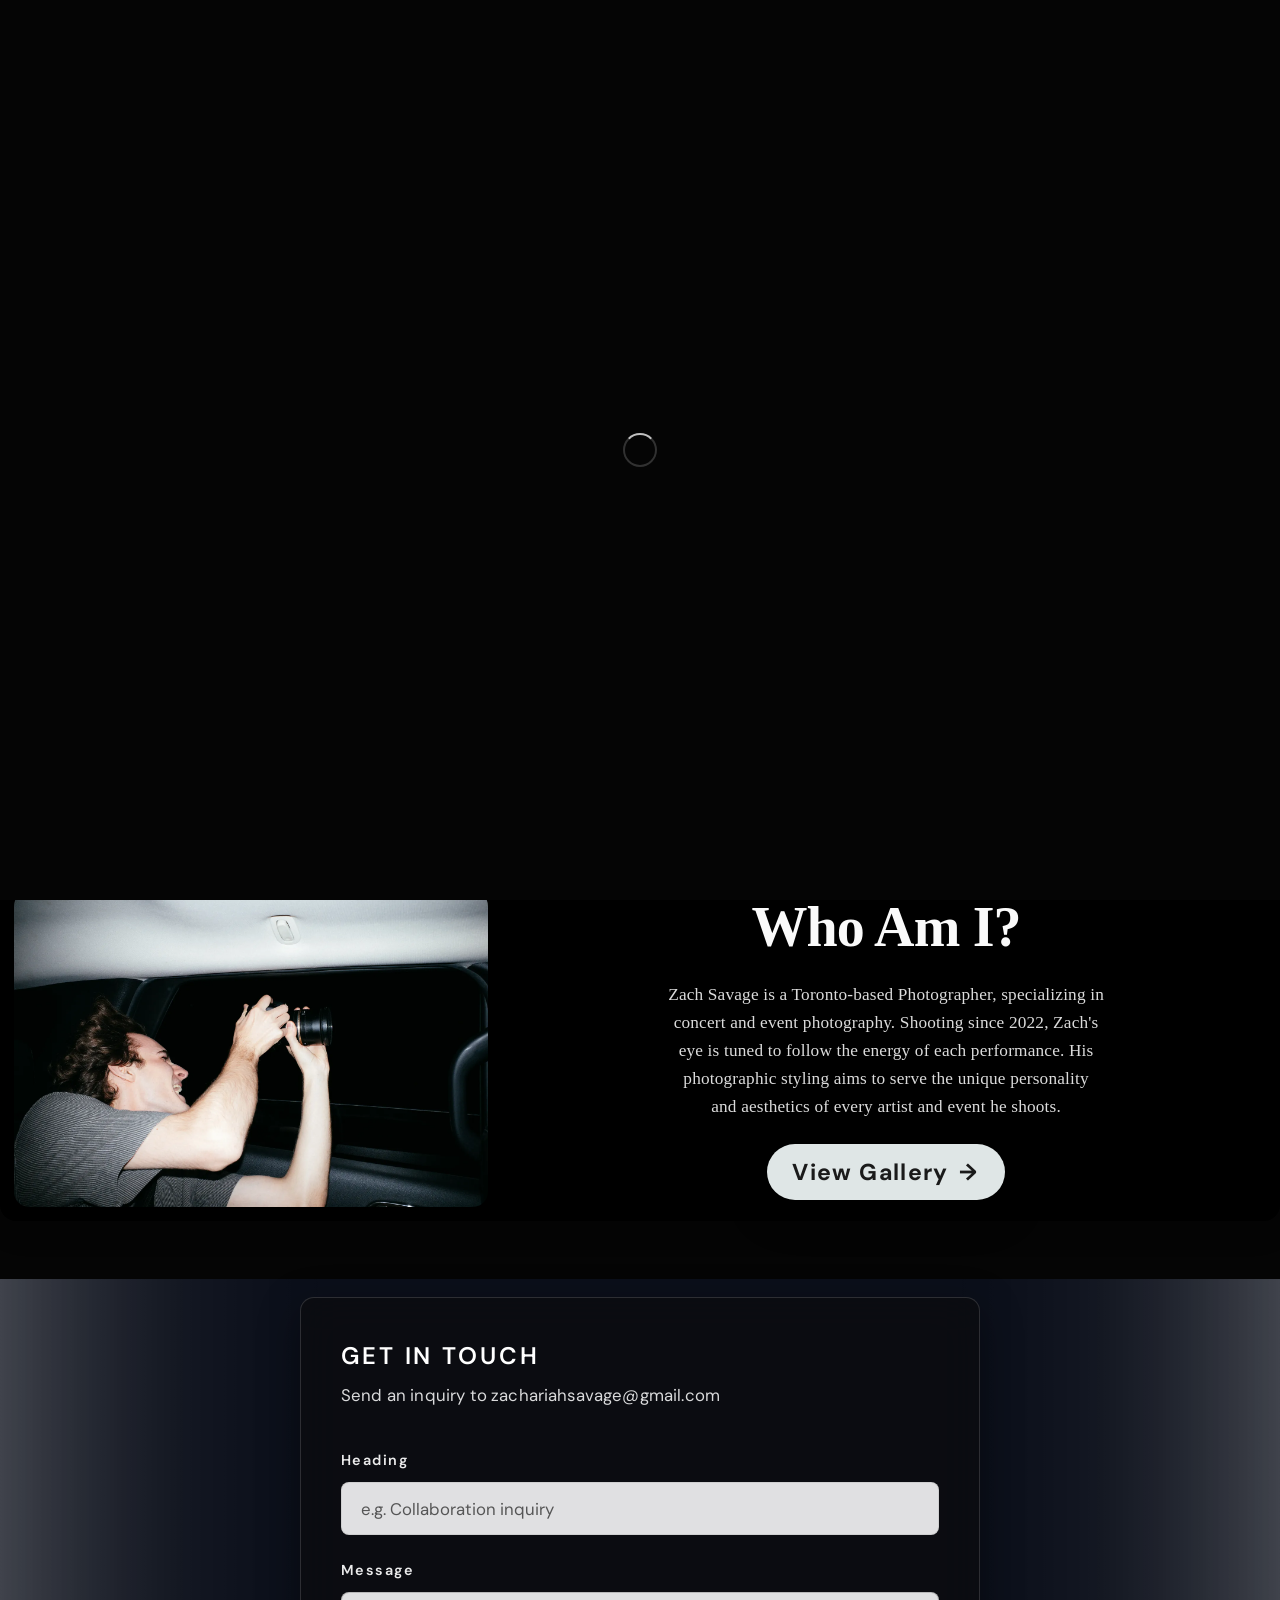
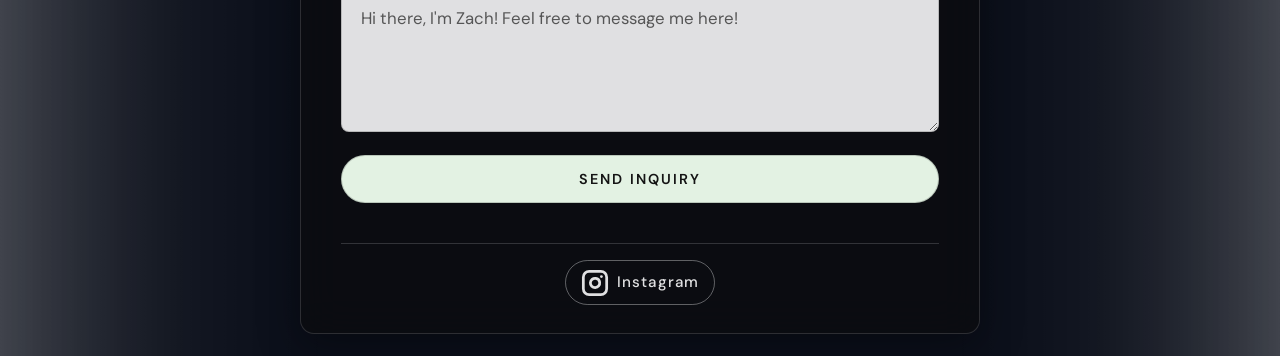
<file: index.html>
<!DOCTYPE html>
<html lang="en" class="site-boot-locked">
  <head>
    <script>
      document.documentElement.classList.add("site-boot-locked");
    </script>
    <meta charset="UTF-8" />
    <meta
      name="viewport"
      content="width=device-width, initial-scale=1, viewport-fit=cover"
    />
    <title>Zach Savage Photography — Toronto Concert &amp; Event Photographer</title>
    <meta
      name="description"
      content="Zach Savage is a Toronto-based photographer specializing in concert and event photography, shooting live shows since 2022."
    />
    <link rel="canonical" href="https://www.zachsavagephotography.ca/" />
    <meta name="theme-color" content="#050505" />
    <meta property="og:type" content="website" />
    <meta property="og:title" content="Zach Savage Photography" />
    <meta
      property="og:description"
      content="Toronto-based concert and event photography by Zach Savage."
    />
    <meta property="og:url" content="https://www.zachsavagephotography.ca/" />
    <meta
      property="og:image"
      content="https://www.zachsavagephotography.ca/zach-savage-portrait.webp"
    />
    <meta name="twitter:card" content="summary_large_image" />
    <link
      rel="icon"
      href="data:image/svg+xml,%3Csvg xmlns='http://www.w3.org/2000/svg' viewBox='0 0 64 64'%3E%3Crect width='64' height='64' rx='14' fill='%23050505'/%3E%3Ctext x='32' y='43' font-family='Arial,Helvetica,sans-serif' font-size='30' font-weight='700' fill='%23ffffff' text-anchor='middle'%3EZS%3C/text%3E%3C/svg%3E"
    />
    <link
      rel="preload"
      as="image"
      href="boston-church-scandal-the-drake-05.webp"
      fetchpriority="high"
    />
    <link
      rel="preload"
      as="image"
      href="listening-room-longboat-hall-01.webp"
      fetchpriority="high"
    />
    <link
      rel="preload"
      as="image"
      href="daphne-the-drake-01.webp"
      fetchpriority="high"
    />
    <link
      rel="preload"
      as="image"
      href="stacks-rats-nest-06.webp"
      fetchpriority="high"
    />
    <link
      rel="preload"
      as="image"
      href="angelique-the-ivy-01.webp"
      fetchpriority="high"
    />
    <link
      rel="preload"
      as="image"
      href="listening-room-longboat-hall-06.webp"
      fetchpriority="high"
    />
    <link
      rel="preload"
      as="image"
      href="home-hero-backdrop.webp"
      fetchpriority="high"
    />
    <link rel="preconnect" href="https://fonts.googleapis.com" />
    <link rel="preconnect" href="https://fonts.gstatic.com" crossorigin />
    <!-- Non-blocking font load: a slow font CDN must never delay first paint. -->
    <link
      href="https://fonts.googleapis.com/css2?family=DM+Sans:ital,opsz,wght@0,9..40,400;0,9..40,500;0,9..40,600;0,9..40,700;0,9..40,800;0,9..40,900;1,9..40,700;1,9..40,900&display=swap"
      rel="stylesheet"
      media="print"
      onload="this.media='all'"
    />
    <noscript>
      <link
        href="https://fonts.googleapis.com/css2?family=DM+Sans:ital,opsz,wght@0,9..40,400;0,9..40,500;0,9..40,600;0,9..40,700;0,9..40,800;0,9..40,900;1,9..40,700;1,9..40,900&display=swap"
        rel="stylesheet"
      />
    </noscript>
    <link rel="stylesheet" href="styles.css" />
    <script defer src="gallery-menu.js"></script>
    <script defer src="onepage.js"></script>
  </head>
  <body class="page-home">
    <div id="site-boot-gate" class="site-boot-gate" aria-live="polite" aria-busy="true"></div>
    <div class="home-page-bg" aria-hidden="true">
      <img
        src="home-hero-backdrop.webp"
        alt=""
        width="716"
        height="1488"
        data-asset-path="home-hero-backdrop.webp"
        loading="eager"
        decoding="sync"
        fetchpriority="high"
        class="priority-render-img"
      />
    </div>
    <nav class="header-social" aria-label="Social and email">
      <a
        class="header-social__link"
        href="https://www.instagram.com/zach.a.r.i.a.h/"
        target="_blank"
        rel="noopener noreferrer"
        aria-label="Instagram"
      >
        <svg viewBox="0 0 24 24" fill="none" stroke="currentColor" stroke-width="2.35" stroke-linecap="round" stroke-linejoin="round" aria-hidden="true">
          <rect x="2" y="2" width="20" height="20" rx="5" ry="5" />
          <path d="M16 11.37A4 4 0 1 1 12.63 8 4 4 0 0 1 16 11.37z" />
          <line x1="17.5" y1="6.5" x2="17.51" y2="6.5" />
        </svg>
      </a>
      <a
        class="header-social__link"
        href="mailto:zachariahsavage@gmail.com"
        aria-label="Email Zach Savage"
      >
        <svg viewBox="0 0 24 24" fill="none" stroke="currentColor" stroke-width="2.35" stroke-linecap="round" stroke-linejoin="round" aria-hidden="true">
          <rect x="2" y="4" width="20" height="16" rx="2" />
          <path d="m22 7-8.97 5.7a1.94 1.94 0 0 1-2.06 0L2 7" />
        </svg>
      </a>
    </nav>
    <a class="page-center-title" href="index.html">ZACH SAVAGE PHOTOGRAPHY</a>
    <header class="gallery-bar" aria-label="Site header">
      <div class="gallery-bar__anchor">
        <div class="gallery-bar__brand" id="gallery-bar-menu">
          <div class="gallery-bar__brand-row">
            <h1 class="gallery-bar__title" id="section-title" aria-live="polite">
              home
            </h1>
            <button
              class="gallery-bar__menu-trigger"
              type="button"
              aria-label="Open menu"
              aria-expanded="false"
            >
              <span class="gallery-bar__menu-icon" aria-hidden="true">
                <span></span>
                <span></span>
                <span></span>
              </span>
            </button>
          </div>
          <div class="gallery-bar__menu-content" aria-hidden="true">
            <div class="gallery-bar__menu-inner">
              <a class="gallery-bar__menu-link" href="#home-section">home</a>
              <a class="gallery-bar__menu-link" href="full-gallery.html">gallery</a>
              <a class="gallery-bar__menu-link" href="#contact-heading">contact</a>
            </div>
          </div>
        </div>
      </div>
    </header>

    <main class="page page--onepage">
      <section
        class="onepage-section onepage-section--home"
        id="home-section"
        data-section-label="home"
        aria-label="Home"
      >
        <h2 class="home-flow-heading">Zach Savage Photography</h2>
        <div class="gallery">
          <div class="gallery-row" id="row-top"></div>
          <div class="gallery-row" id="row-bottom"></div>
        </div>
        <div class="home-bio-row">
          <img
            class="home-bio-image"
            src="zach-savage-portrait.webp"
            alt="Portrait of Zach Savage, Toronto concert and event photographer"
            width="1600"
            height="1067"
            loading="eager"
            decoding="sync"
            data-asset-path="zach-savage-portrait.webp"
          />
          <div class="home-bio-copy">
            <h2 class="home-bio-heading">Who Am I?</h2>
            <p class="home-intro">
              Zach Savage is a Toronto-based Photographer, specializing in concert and event photography. Shooting since
              2022, Zach's eye is tuned to follow the energy of each performance. His photographic styling aims to serve
              the unique personality and aesthetics of every artist and event he shoots.
            </p>
            <a class="home-start-btn home-start-btn--pov" href="full-gallery.html"><span class="home-start-btn__label">View Gallery</span><span class="home-start-btn__arrow" aria-hidden="true"><span class="home-start-btn__arrow-rest">→</span><span class="home-start-btn__arrow-pop">⮕</span></span></a>
          </div>
        </div>
      </section>

      <section
        class="onepage-section onepage-section--contact"
        id="contact-section"
        data-section-label="contact"
        aria-label="Contact"
      >
        <div class="contact-bg" aria-hidden="true">
          <div class="contact-bg__layer contact-bg__layer--a"></div>
          <div class="contact-bg__layer contact-bg__layer--b"></div>
        </div>

        <section class="contact">
          <div class="contact__card">
            <h2 class="contact__heading" id="contact-heading">Get in touch</h2>
            <p class="contact__intro">Send an inquiry to zachariahsavage@gmail.com</p>

            <form class="contact__form" id="contact-form" novalidate>
              <label class="contact__label" for="contact-subject">Heading</label>
              <input
                class="contact__input"
                id="contact-subject"
                name="subject"
                type="text"
                placeholder="e.g. Collaboration inquiry"
                required
              />
              <label class="contact__label" for="contact-message">Message</label>
              <textarea
                class="contact__textarea"
                id="contact-message"
                name="body"
                rows="5"
                placeholder="Hi there, I'm Zach! Feel free to message me here!"
                required
              ></textarea>
              <button class="contact__submit" type="submit">Send inquiry</button>
            </form>

            <div class="contact__social">
              <a
                class="contact__instagram"
                href="https://www.instagram.com/zach.a.r.i.a.h/"
                target="_blank"
                rel="noopener noreferrer"
                aria-label="Zach Savage on Instagram"
              >
                <svg
                  class="contact__instagram-icon"
                  viewBox="0 0 24 24"
                  fill="none"
                  stroke="currentColor"
                  stroke-width="2.35"
                  stroke-linecap="round"
                  stroke-linejoin="round"
                  xmlns="http://www.w3.org/2000/svg"
                  aria-hidden="true"
                >
                  <rect x="2" y="2" width="20" height="20" rx="5" ry="5" />
                  <path d="M16 11.37A4 4 0 1 1 12.63 8 4 4 0 0 1 16 11.37z" />
                  <line x1="17.5" y1="6.5" x2="17.51" y2="6.5" />
                </svg>
                <span class="contact__instagram-label">Instagram</span>
              </a>
            </div>
          </div>
        </section>
      </section>
    </main>

    <div class="lightbox" aria-modal="true" role="dialog" data-state="closed">
      <div class="lightbox__backdrop"></div>
      <div class="lightbox__content">
        <button class="lightbox__close" type="button" aria-label="Close">
          <span class="lightbox__close-icon" aria-hidden="true">✕</span>
        </button>
        <button
          class="lightbox__arrow lightbox__arrow--prev"
          type="button"
          aria-label="Previous image"
        >
          <span class="lightbox__arrow-icon" aria-hidden="true">
            <svg
              viewBox="0 0 24 24"
              fill="none"
              stroke="currentColor"
              stroke-width="2.5"
              stroke-linecap="round"
              stroke-linejoin="round"
              xmlns="http://www.w3.org/2000/svg"
            >
              <path d="M15 18l-6-6 6-6" />
            </svg>
          </span>
        </button>
        <button
          class="lightbox__arrow lightbox__arrow--next"
          type="button"
          aria-label="Next image"
        >
          <span class="lightbox__arrow-icon" aria-hidden="true">
            <svg
              viewBox="0 0 24 24"
              fill="none"
              stroke="currentColor"
              stroke-width="2.5"
              stroke-linecap="round"
              stroke-linejoin="round"
              xmlns="http://www.w3.org/2000/svg"
            >
              <path d="M9 6l6 6-6 6" />
            </svg>
          </span>
        </button>
        <div class="lightbox__media">
          <img class="lightbox__image" alt="" />
          <video class="lightbox__video" muted playsinline loop></video>
        </div>
      </div>
    </div>

  </body>
</html>
</file>
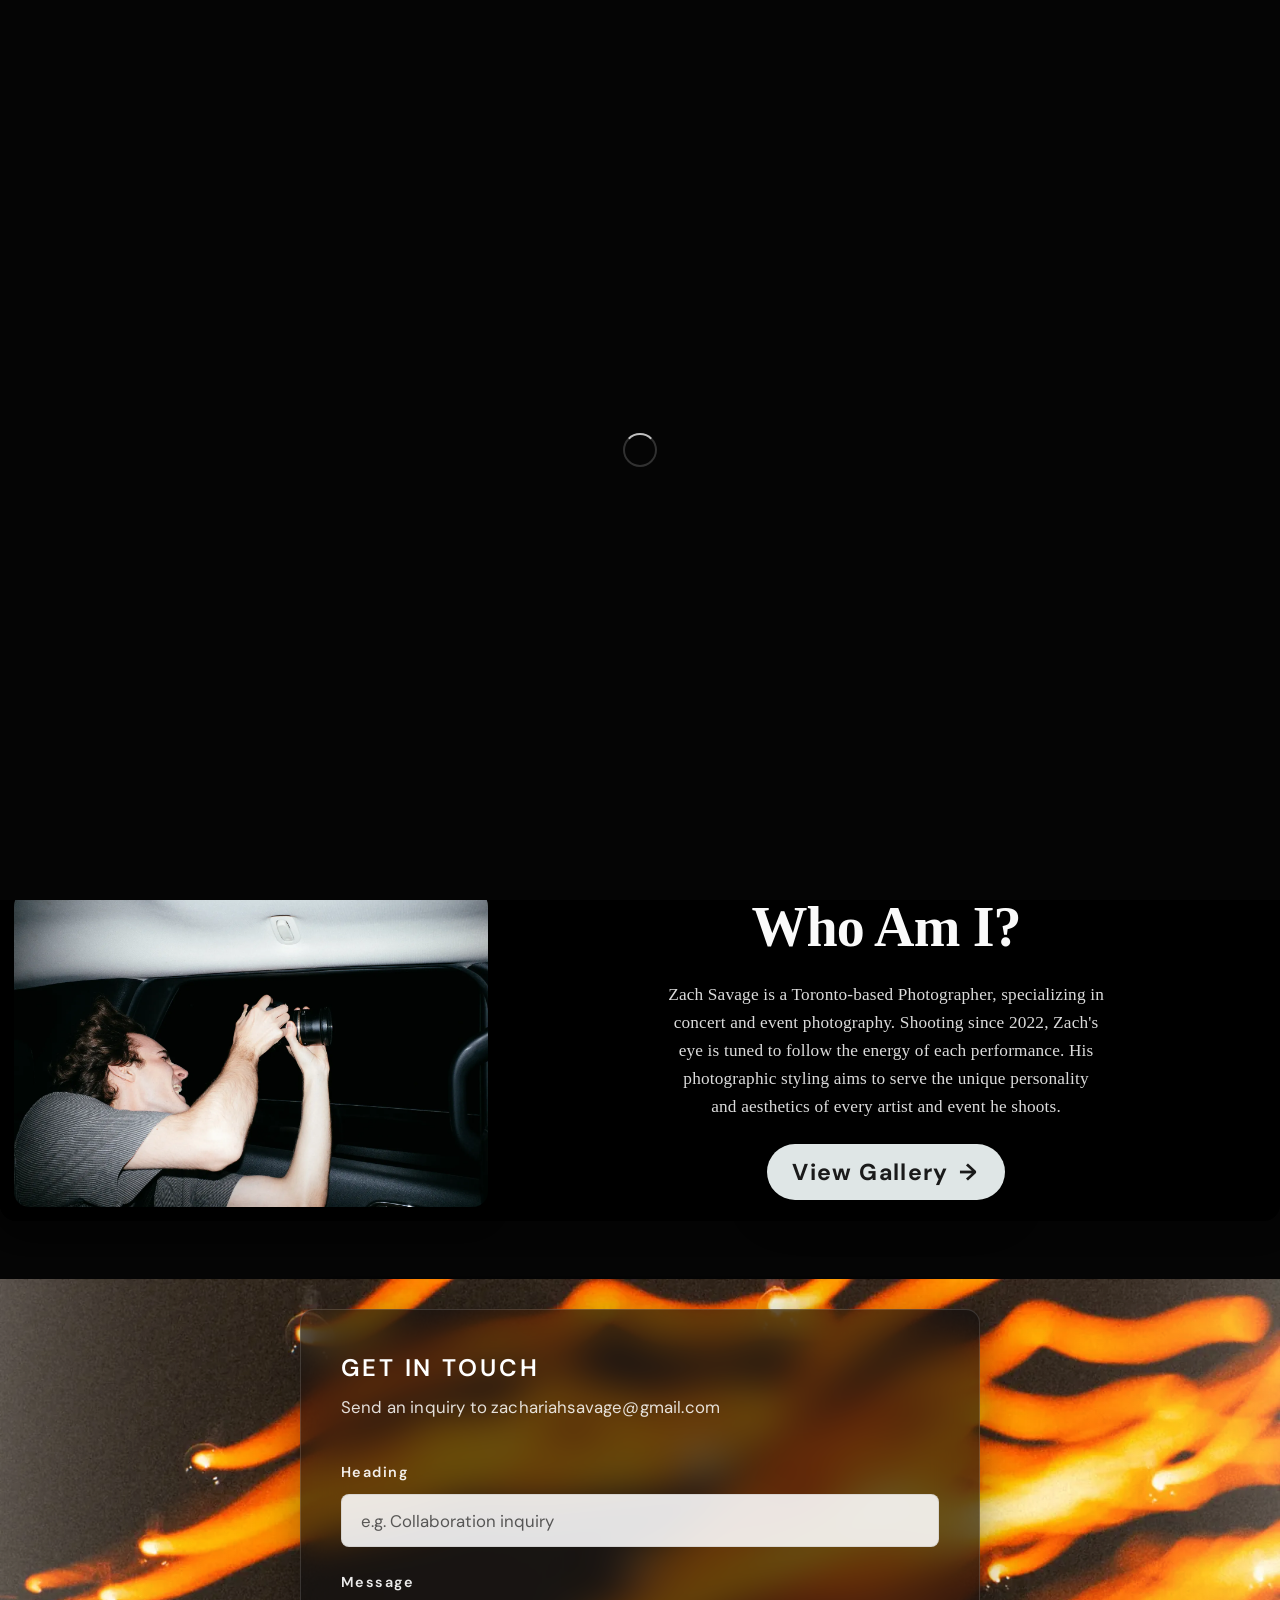
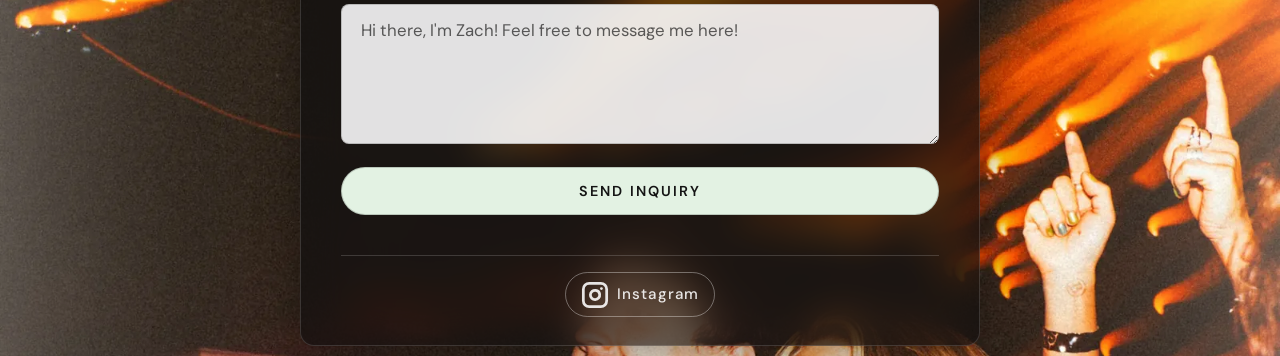
<file: contact.html>
<!DOCTYPE html>
<html lang="en">
  <head>
    <meta charset="UTF-8" />
    <title>Contact — Zach Savage Photography</title>
    <meta name="robots" content="noindex" />
    <link rel="canonical" href="https://www.zachsavagephotography.ca/" />
    <meta http-equiv="refresh" content="0; url=index.html#contact-heading" />
    <script>
      window.location.replace("index.html#contact-heading");
    </script>
  </head>
  <body>
    <p>
      This page has moved.
      <a href="index.html#contact-heading">Continue to the contact form</a>.
    </p>
  </body>
</html>
</file>
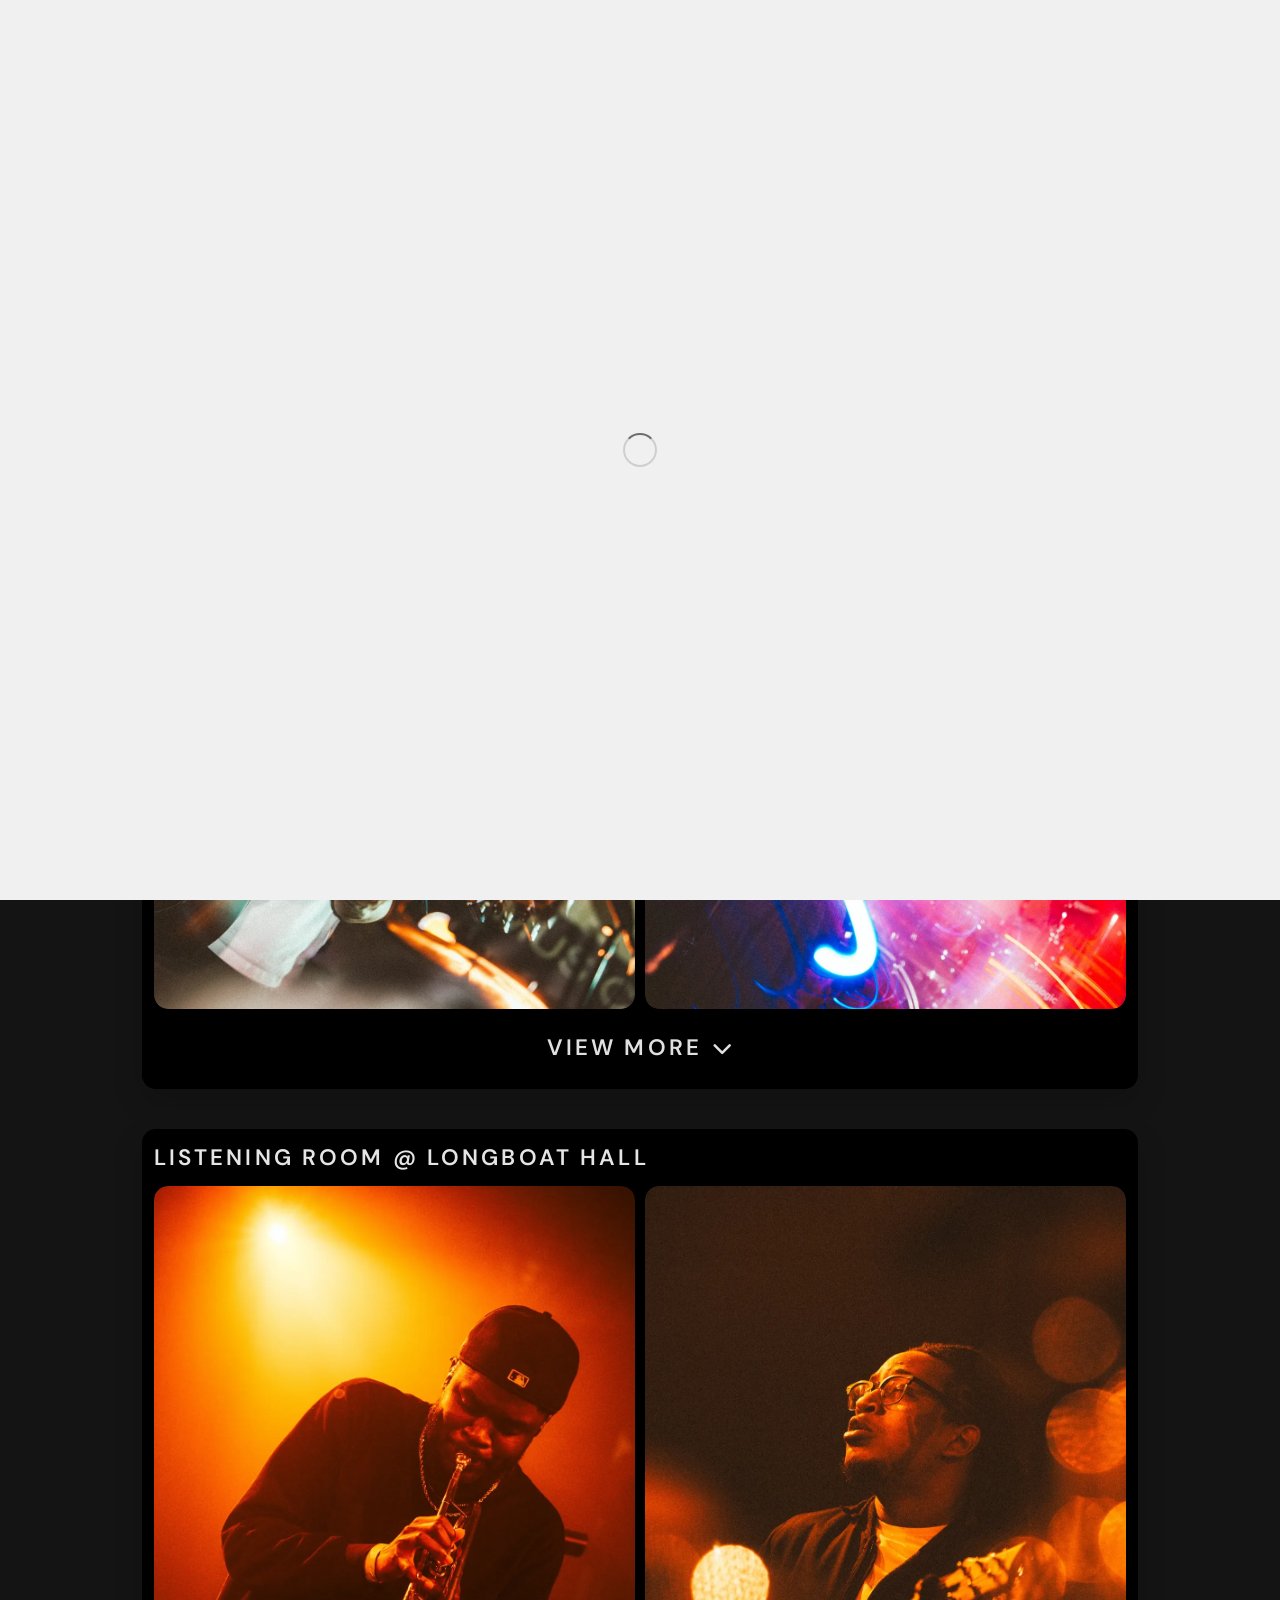
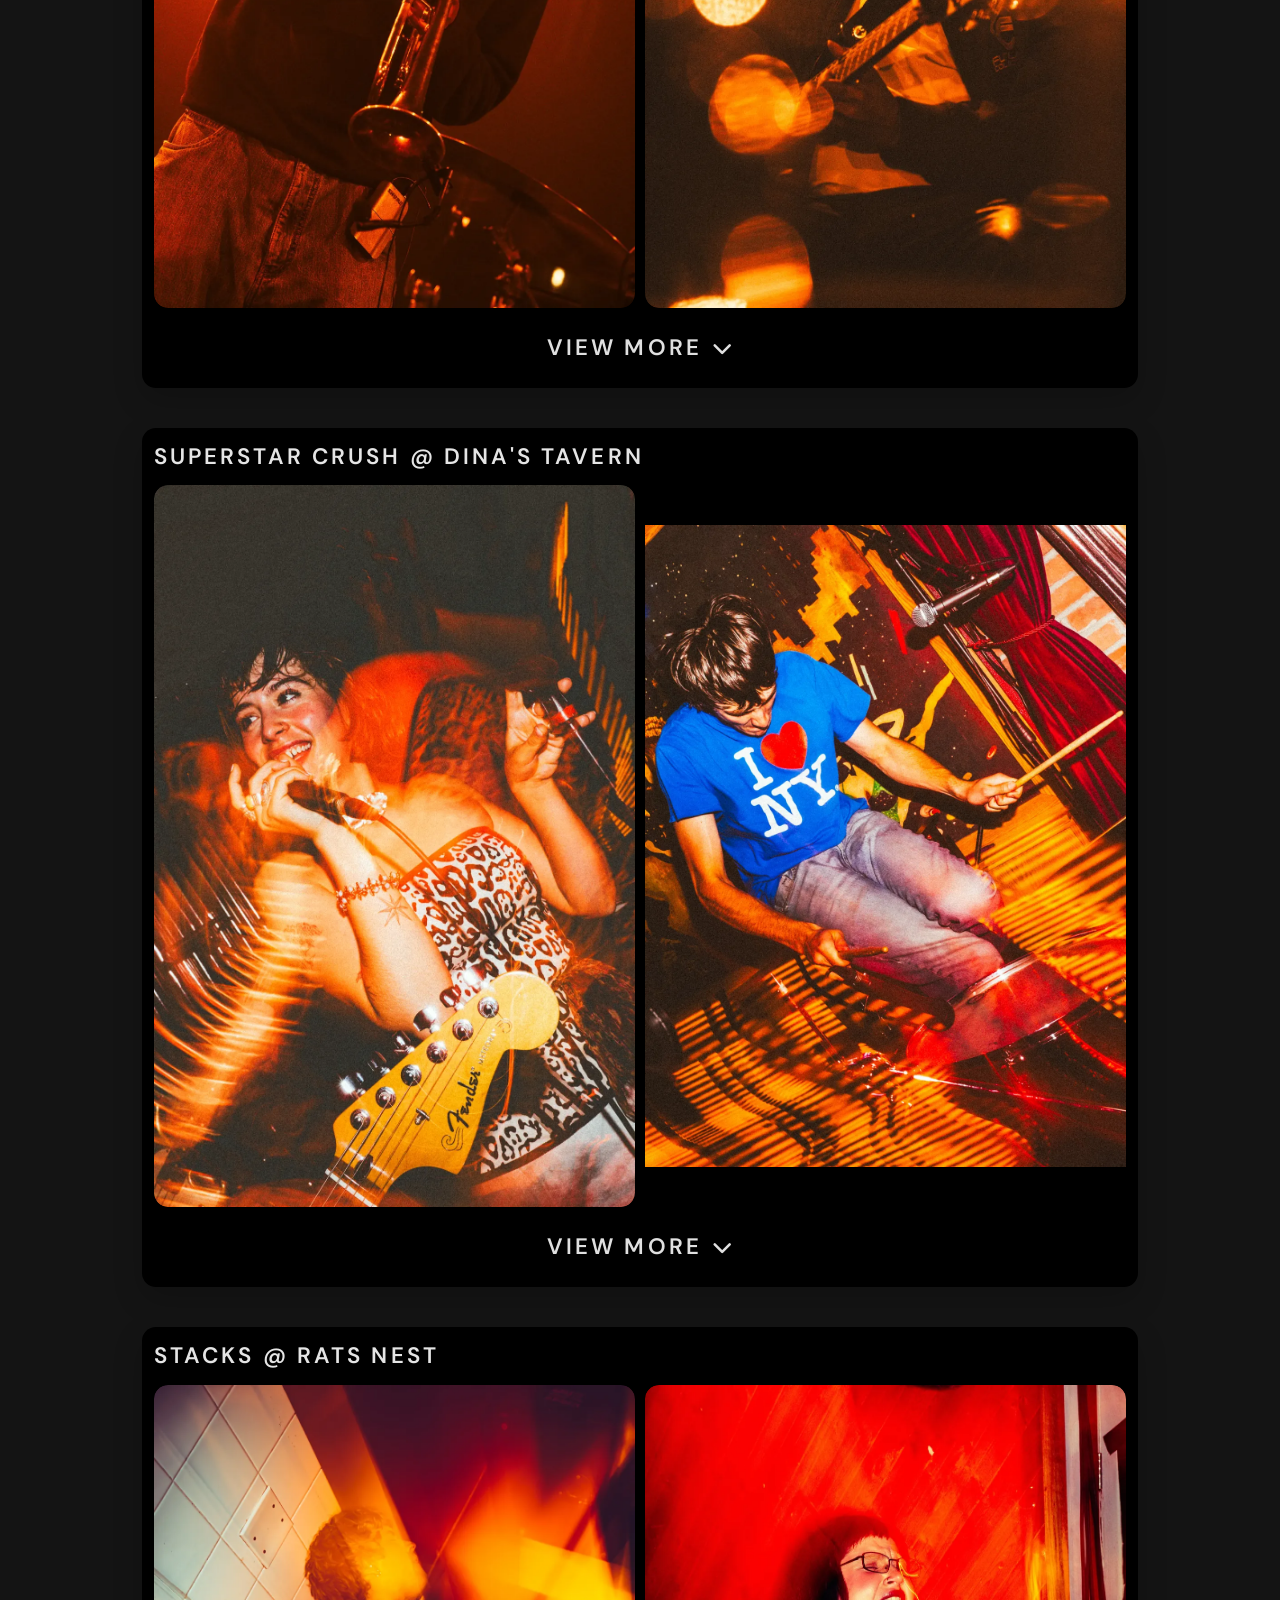
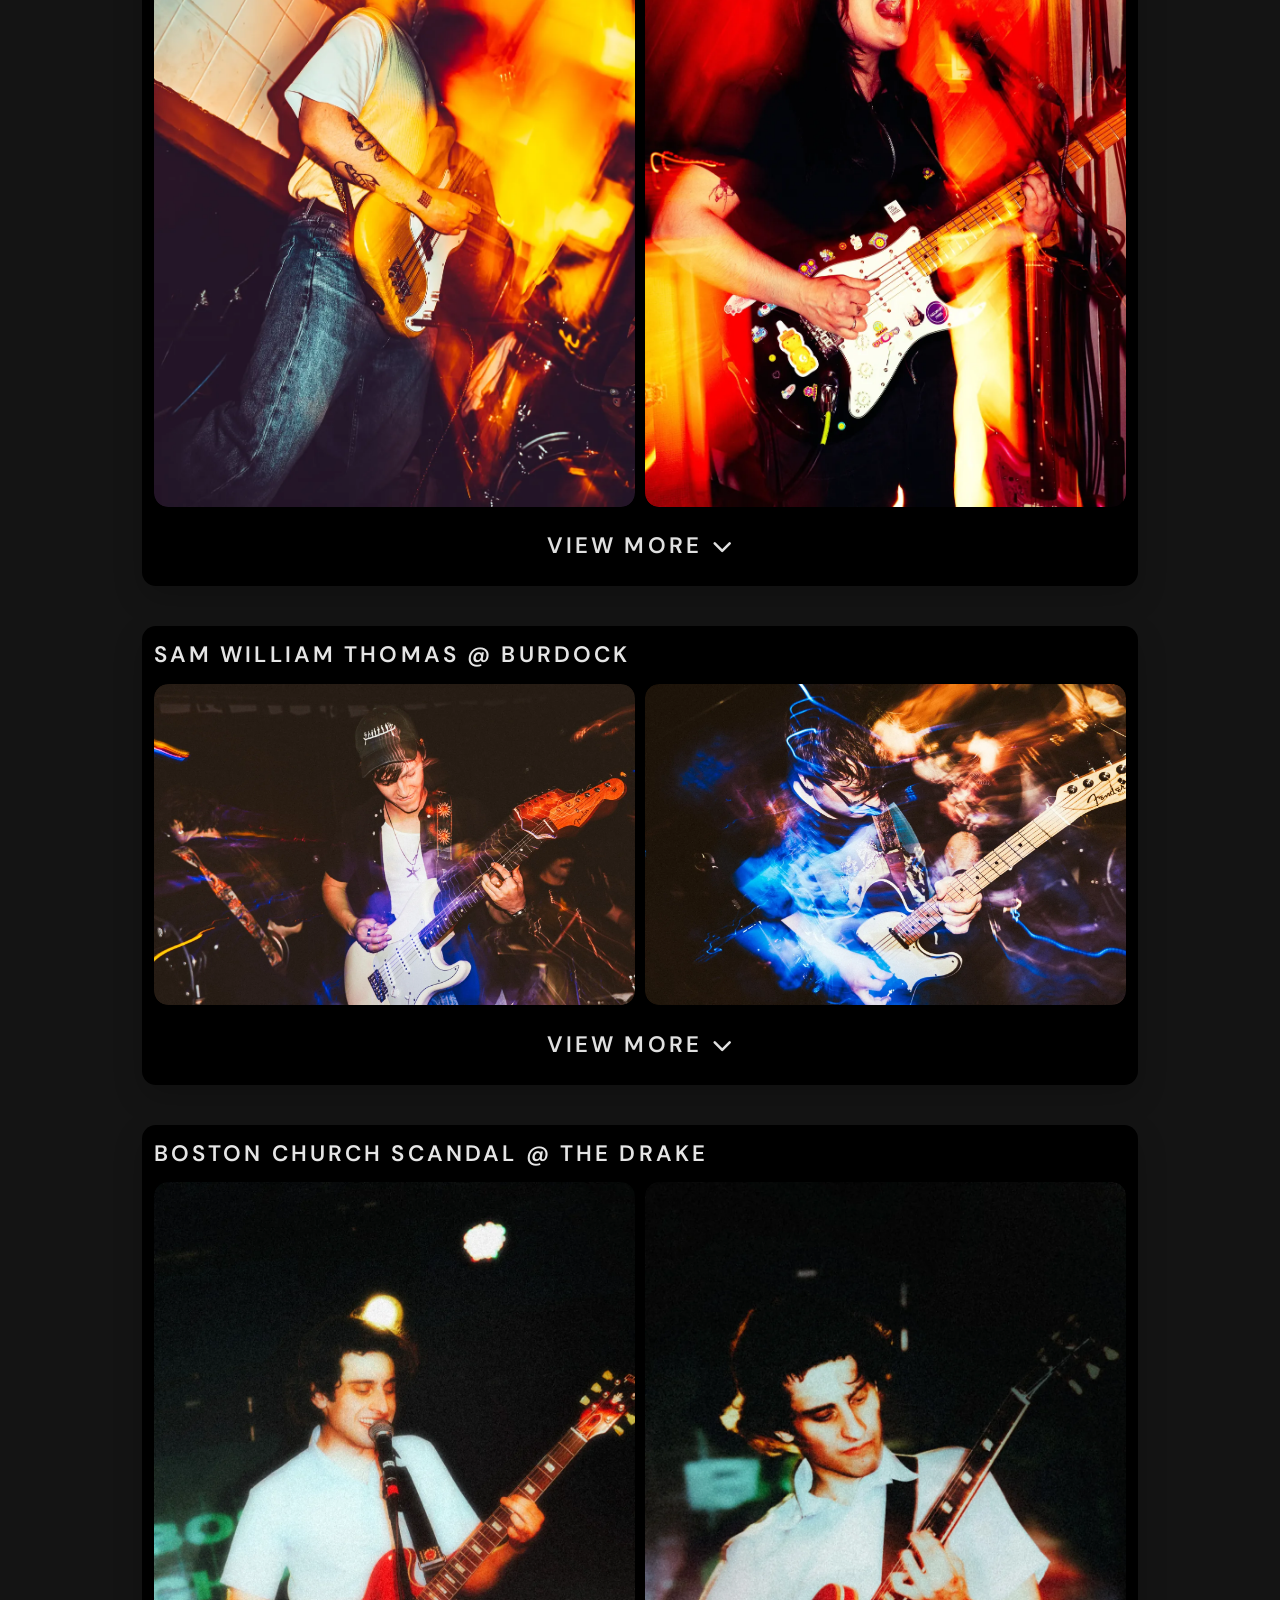
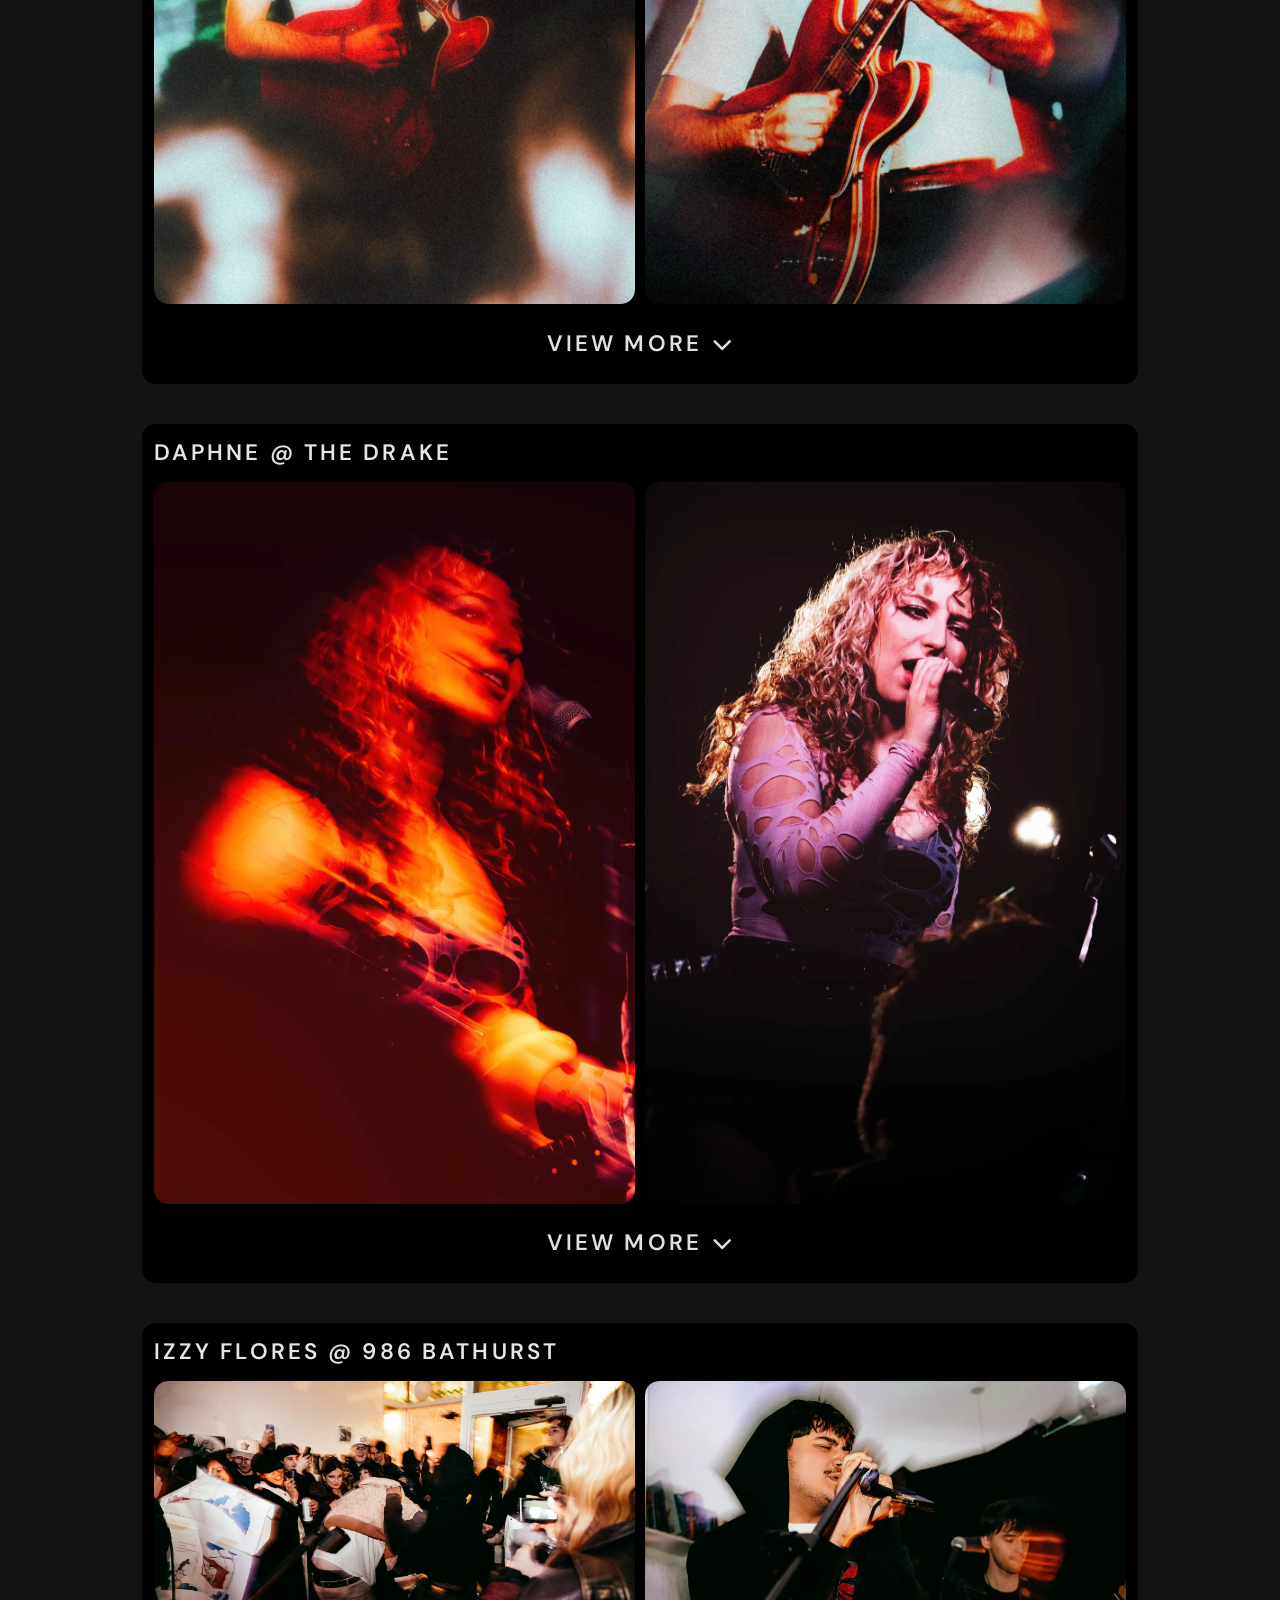
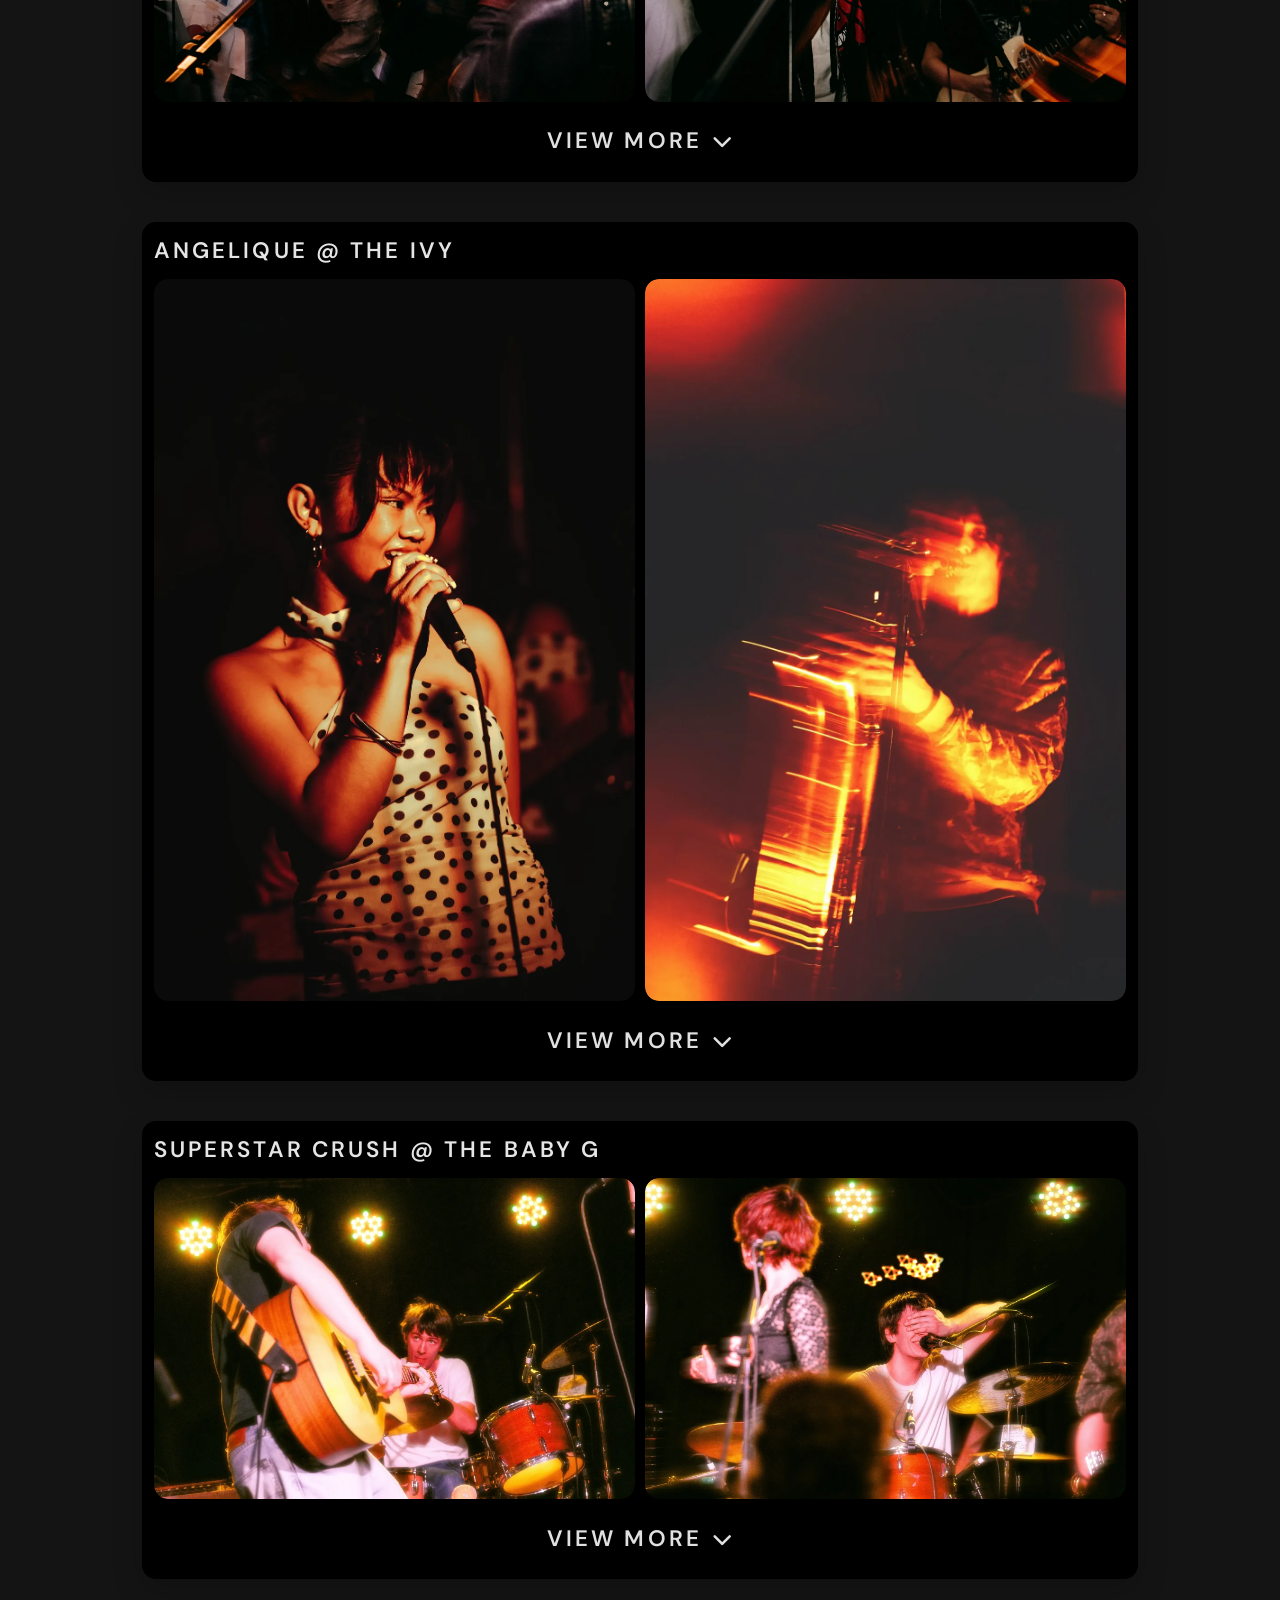
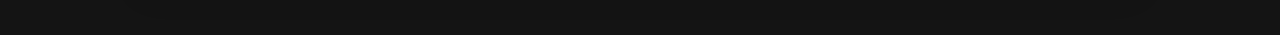
<file: full-gallery.html>
<!DOCTYPE html>
<html lang="en" class="site-boot-locked">
  <head>
    <script>
      document.documentElement.classList.add("site-boot-locked");
    </script>
    <meta charset="UTF-8" />
    <meta
      name="viewport"
      content="width=device-width, initial-scale=1, viewport-fit=cover"
    />
    <title>Gallery — Zach Savage Photography</title>
    <meta
      name="description"
      content="Concert and event photo galleries by Zach Savage — live shows at Longboat Hall, The Drake, Hard Luck, and more Toronto venues."
    />
    <link rel="canonical" href="https://www.zachsavagephotography.ca/full-gallery.html" />
    <meta name="theme-color" content="#f0f0f0" />
    <meta property="og:type" content="website" />
    <meta property="og:title" content="Gallery — Zach Savage Photography" />
    <meta
      property="og:description"
      content="Concert and event photo galleries by Toronto photographer Zach Savage."
    />
    <meta
      property="og:url"
      content="https://www.zachsavagephotography.ca/full-gallery.html"
    />
    <meta
      property="og:image"
      content="https://www.zachsavagephotography.ca/zach-savage-portrait.webp"
    />
    <meta name="twitter:card" content="summary_large_image" />
    <link
      rel="icon"
      href="data:image/svg+xml,%3Csvg xmlns='http://www.w3.org/2000/svg' viewBox='0 0 64 64'%3E%3Crect width='64' height='64' rx='14' fill='%23050505'/%3E%3Ctext x='32' y='43' font-family='Arial,Helvetica,sans-serif' font-size='30' font-weight='700' fill='%23ffffff' text-anchor='middle'%3EZS%3C/text%3E%3C/svg%3E"
    />
    <link rel="preconnect" href="https://fonts.googleapis.com" />
    <link rel="preconnect" href="https://fonts.gstatic.com" crossorigin />
    <!-- Non-blocking font load: a slow font CDN must never delay first paint. -->
    <link
      href="https://fonts.googleapis.com/css2?family=DM+Sans:ital,opsz,wght@0,9..40,400;0,9..40,500;0,9..40,600;0,9..40,700;0,9..40,800&display=swap"
      rel="stylesheet"
      media="print"
      onload="this.media='all'"
    />
    <noscript>
      <link
        href="https://fonts.googleapis.com/css2?family=DM+Sans:ital,opsz,wght@0,9..40,400;0,9..40,500;0,9..40,600;0,9..40,700;0,9..40,800&display=swap"
        rel="stylesheet"
      />
    </noscript>
    <link rel="stylesheet" href="styles.css" />
    <script defer src="gallery-menu.js"></script>
    <script defer src="onepage.js"></script>
  </head>
  <body class="page-full-gallery">
    <div id="site-boot-gate" class="site-boot-gate" aria-live="polite" aria-busy="true"></div>
    <div class="full-gallery-page-bg" aria-hidden="true">
      <img
        src="gallery-page-backdrop.webp"
        alt=""
        width="1920"
        height="1280"
        data-asset-path="gallery-page-backdrop.webp"
        loading="eager"
        decoding="sync"
        fetchpriority="high"
        class="priority-render-img"
      />
    </div>
    <nav class="header-social" aria-label="Social and email">
      <a
        class="header-social__link"
        href="https://www.instagram.com/zach.a.r.i.a.h/"
        target="_blank"
        rel="noopener noreferrer"
        aria-label="Instagram"
      >
        <svg viewBox="0 0 24 24" fill="none" stroke="currentColor" stroke-width="2.35" stroke-linecap="round" stroke-linejoin="round" aria-hidden="true">
          <rect x="2" y="2" width="20" height="20" rx="5" ry="5" />
          <path d="M16 11.37A4 4 0 1 1 12.63 8 4 4 0 0 1 16 11.37z" />
          <line x1="17.5" y1="6.5" x2="17.51" y2="6.5" />
        </svg>
      </a>
      <a
        class="header-social__link"
        href="mailto:zachariahsavage@gmail.com"
        aria-label="Email Zach Savage"
      >
        <svg viewBox="0 0 24 24" fill="none" stroke="currentColor" stroke-width="2.35" stroke-linecap="round" stroke-linejoin="round" aria-hidden="true">
          <rect x="2" y="4" width="20" height="16" rx="2" />
          <path d="m22 7-8.97 5.7a1.94 1.94 0 0 1-2.06 0L2 7" />
        </svg>
      </a>
    </nav>
    <a class="page-center-title" href="index.html">ZACH SAVAGE PHOTOGRAPHY</a>
    <header class="gallery-bar" aria-label="Site header">
      <div class="gallery-bar__anchor">
        <div class="gallery-bar__brand" id="gallery-bar-menu">
          <div class="gallery-bar__brand-row">
            <h1 class="gallery-bar__title" id="section-title" aria-live="polite">
              gallery
            </h1>
            <button
              class="gallery-bar__menu-trigger"
              type="button"
              aria-label="Open menu"
              aria-expanded="false"
            >
              <span class="gallery-bar__menu-icon" aria-hidden="true">
                <span></span>
                <span></span>
                <span></span>
              </span>
            </button>
          </div>
          <div class="gallery-bar__menu-content" aria-hidden="true">
            <div class="gallery-bar__menu-inner">
              <a class="gallery-bar__menu-link" href="index.html">home</a>
              <a class="gallery-bar__menu-link" href="full-gallery.html">gallery</a>
              <a class="gallery-bar__menu-link" href="index.html#contact-heading">contact</a>
            </div>
          </div>
        </div>
      </div>
    </header>

    <main class="page page--onepage">
      <section
        class="onepage-section onepage-section--gallery"
        id="gallery-section"
        data-section-label="gallery"
        aria-label="Gallery"
      >
        <h1 class="full-gallery-heading">Gallery</h1>
        <section class="portfolio">
          <div class="portfolio-controls" aria-label="Gallery controls">
            <div class="portfolio-meta" id="portfolio-meta" aria-hidden="true"></div>
          </div>

          <div class="portfolio-grid" id="gallery-grid" aria-label="Gallery grid"></div>
        </section>
      </section>
    </main>

    <div class="lightbox" aria-modal="true" role="dialog" data-state="closed">
      <div class="lightbox__backdrop"></div>
      <div class="lightbox__content">
        <button class="lightbox__close" type="button" aria-label="Close">
          <span class="lightbox__close-icon" aria-hidden="true">✕</span>
        </button>
        <button
          class="lightbox__arrow lightbox__arrow--prev"
          type="button"
          aria-label="Previous image"
        >
          <span class="lightbox__arrow-icon" aria-hidden="true">
            <svg
              viewBox="0 0 24 24"
              fill="none"
              stroke="currentColor"
              stroke-width="2.5"
              stroke-linecap="round"
              stroke-linejoin="round"
              xmlns="http://www.w3.org/2000/svg"
            >
              <path d="M15 18l-6-6 6-6" />
            </svg>
          </span>
        </button>
        <button
          class="lightbox__arrow lightbox__arrow--next"
          type="button"
          aria-label="Next image"
        >
          <span class="lightbox__arrow-icon" aria-hidden="true">
            <svg
              viewBox="0 0 24 24"
              fill="none"
              stroke="currentColor"
              stroke-width="2.5"
              stroke-linecap="round"
              stroke-linejoin="round"
              xmlns="http://www.w3.org/2000/svg"
            >
              <path d="M9 6l6 6-6 6" />
            </svg>
          </span>
        </button>
        <div class="lightbox__media">
          <img class="lightbox__image" alt="" />
          <video class="lightbox__video" muted playsinline loop></video>
        </div>
      </div>
    </div>

  </body>
</html>
</file>
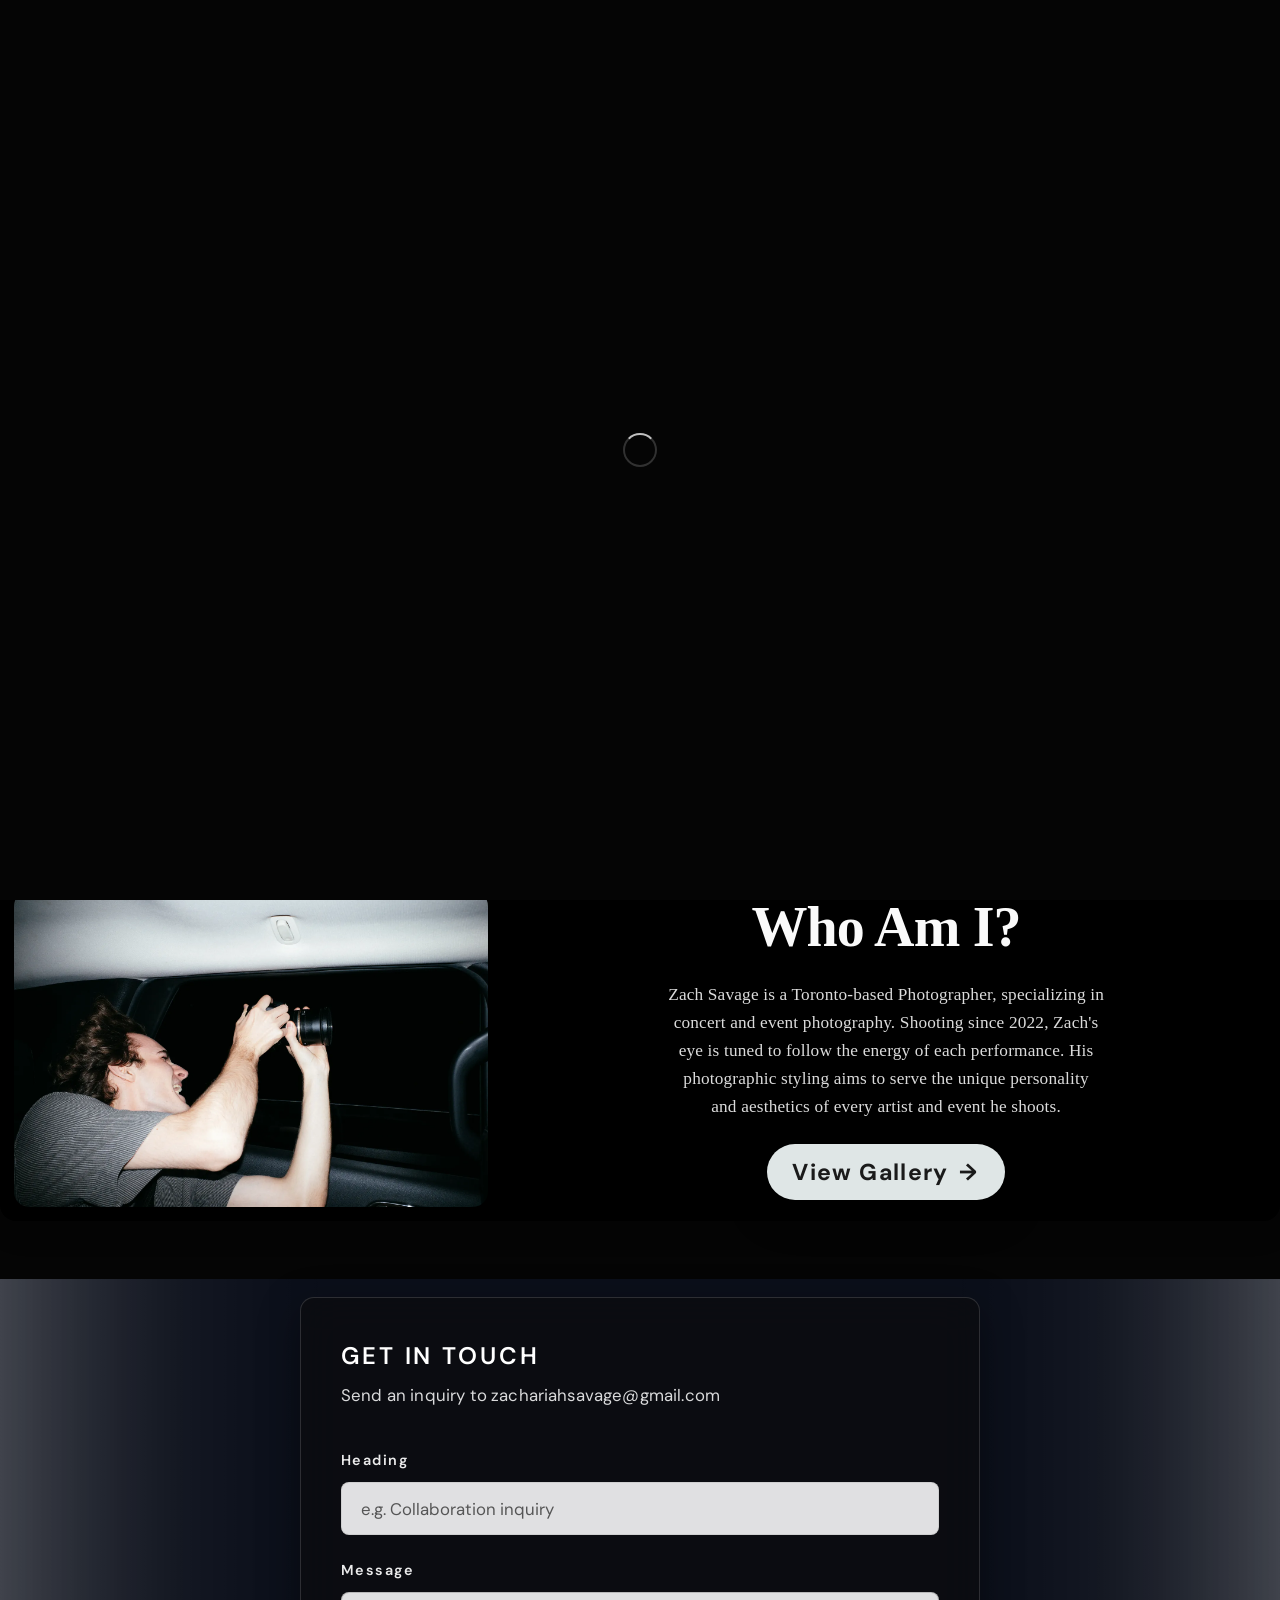
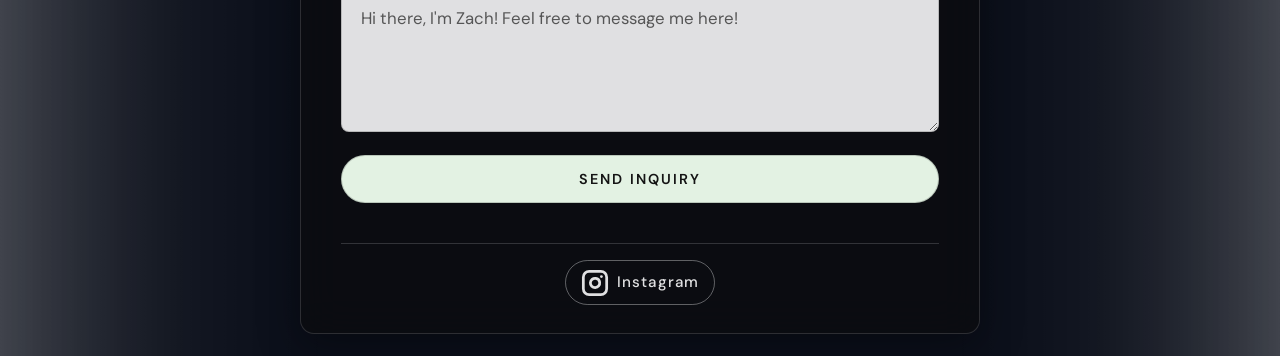
<file: home.html>
<!DOCTYPE html>
<html lang="en">
  <head>
    <meta charset="UTF-8" />
    <title>Zach Savage Photography</title>
    <meta name="robots" content="noindex" />
    <link rel="canonical" href="https://www.zachsavagephotography.ca/" />
    <meta http-equiv="refresh" content="0; url=index.html" />
    <script>
      window.location.replace("index.html");
    </script>
  </head>
  <body>
    <p>This page has moved. <a href="index.html">Continue to Zach Savage Photography</a>.</p>
  </body>
</html>
</file>
<file: styles.css>
*,
*::before,
*::after {
  box-sizing: border-box;
  margin: 0;
  padding: 0;
}

/* Design tokens — spacing (8px scale), type, color, elevation */
:root {
  --font-sans: "DM Sans", system-ui, -apple-system, BlinkMacSystemFont, "Segoe UI",
    sans-serif;
  --space-1: 4px;
  --space-2: 8px;
  --space-3: 12px;
  --space-4: 16px;
  --space-5: 24px;
  --space-6: 32px;
  --space-8: 48px;
  --color-text: rgba(255, 255, 255, 0.92);
  --color-text-muted: rgba(255, 255, 255, 0.55);
  --color-accent: #c4a574;
  --color-surface: rgba(255, 255, 255, 0.06);
  --color-surface-elevated: rgba(255, 255, 255, 0.1);
  --radius-sm: 8px;
  --radius-md: 14px;
  --radius-pill: 999px;
  --shadow-sm: 0 1px 2px rgba(0, 0, 0, 0.12);
  --shadow-md: 0 12px 40px rgba(0, 0, 0, 0.35);
  --ease-out: cubic-bezier(0.2, 0.85, 0.35, 1);
  --duration-fast: 160ms;
  --duration-normal: 240ms;
  --outline-dark: rgba(0, 0, 0, 0.22);
  /* Shared by `.gallery-bar__brand` and `.page-center-title` so pill heights stay aligned. */
  --gallery-pill-pad-block: 0.5rem;
  --gallery-pill-pad-inline: 1.1rem;
  --gallery-pill-inner-min-height: 40px;
  /* Matches `.gallery-flow-track` marquee timing (updated from JS when flow starts). */
  --view-gallery-burst-spin-duration: 40s;
}

html,
body {
  min-height: 100%;
  /* `clip` can interact badly with nested scroll/overflow in some WebKit builds. */
  overflow-x: hidden;
}

html {
  -webkit-text-size-adjust: 100%;
  text-size-adjust: 100%;
  scroll-behavior: smooth;
  /* Helps anchor / in-page navigation respect the fixed header in Safari. */
  scroll-padding-top: calc(128px + env(safe-area-inset-top, 0px) + 1.25rem);
  /* Avoid default white canvas showing as a 1px hairline under fixed layers / transforms. */
  background-color: #F0F0F0;
}

html:has(body.page-contact) {
  background-color: #0b0f1a;
}

html:has(body.page-profile) {
  background-color: #070a10;
}

@media (min-width: 769px) {
  html::before,
  html::after {
    content: "";
    position: fixed;
    top: 0;
    bottom: 0;
    width: 1in;
    pointer-events: none;
    z-index: 3;
    backdrop-filter: blur(18px) saturate(1.1);
    -webkit-backdrop-filter: blur(18px) saturate(1.1);
  }

  html::before {
    left: 0;
    background: linear-gradient(
      to right,
      rgba(0, 0, 0, 0.78) 0%,
      rgba(0, 0, 0, 0.5) 38%,
      rgba(0, 0, 0, 0.22) 68%,
      rgba(0, 0, 0, 0) 100%
    );
    -webkit-mask-image: linear-gradient(
      to right,
      rgba(0, 0, 0, 1) 0%,
      rgba(0, 0, 0, 0.7) 46%,
      rgba(0, 0, 0, 0.28) 76%,
      rgba(0, 0, 0, 0) 100%
    );
    mask-image: linear-gradient(
      to right,
      rgba(0, 0, 0, 1) 0%,
      rgba(0, 0, 0, 0.7) 46%,
      rgba(0, 0, 0, 0.28) 76%,
      rgba(0, 0, 0, 0) 100%
    );
  }

  html::after {
    right: 0;
    background: linear-gradient(
      to left,
      rgba(0, 0, 0, 0.78) 0%,
      rgba(0, 0, 0, 0.5) 38%,
      rgba(0, 0, 0, 0.22) 68%,
      rgba(0, 0, 0, 0) 100%
    );
    -webkit-mask-image: linear-gradient(
      to left,
      rgba(0, 0, 0, 1) 0%,
      rgba(0, 0, 0, 0.7) 46%,
      rgba(0, 0, 0, 0.28) 76%,
      rgba(0, 0, 0, 0) 100%
    );
    mask-image: linear-gradient(
      to left,
      rgba(0, 0, 0, 1) 0%,
      rgba(0, 0, 0, 0.7) 46%,
      rgba(0, 0, 0, 0.28) 76%,
      rgba(0, 0, 0, 0) 100%
    );
  }
}

/* Focus rings — calm, high-end affordance */
:focus-visible {
  outline: 2px solid var(--color-accent);
  outline-offset: 3px;
}

button:focus:not(:focus-visible),
a:focus:not(:focus-visible) {
  outline: none;
}

body {
  font-family: var(--font-sans);
  line-height: 1.5;
  letter-spacing: 0.01em;
  background: #F0F0F0;
  background-repeat: no-repeat;
  color: var(--color-text);
  -webkit-font-smoothing: antialiased;
  -webkit-tap-highlight-color: transparent;
  position: relative;
  overflow-x: hidden;
  overflow-y: visible;
}

.reveal-on-scroll {
  opacity: 0;
  transform: translateY(18px);
  /* Avoid `filter: blur()` here — it’s expensive during scroll and caused visible hitch. */
  transition:
    opacity 360ms cubic-bezier(0.22, 0.8, 0.3, 1),
    transform 400ms cubic-bezier(0.2, 0.9, 0.25, 1);
  transition-delay: var(--reveal-delay, 0ms);
}

/* Shorter travel + slightly snappier timing for large blocks (flow, grid, contact). */
.reveal-on-scroll.reveal-on-scroll--soft {
  transform: translateY(12px);
  transition:
    opacity 300ms cubic-bezier(0.22, 0.8, 0.35, 1),
    transform 340ms cubic-bezier(0.2, 0.9, 0.28, 1);
  transition-delay: var(--reveal-delay, 0ms);
}

.reveal-on-scroll.is-visible {
  opacity: 1;
  transform: translateY(0);
  will-change: auto;
}

.reveal-on-scroll.reveal-on-scroll--soft.is-visible {
  opacity: 1;
  transform: translateY(0);
  will-change: auto;
}

/* Home bio + contact: no scroll entrance animations. */
body.page-home .home-bio-image,
body.page-home .home-flow-heading,
body.page-home .home-bio-row .home-bio-heading,
body.page-home .home-bio-row .home-intro,
body.page-home .home-start-btn,
body.page-home .onepage-section--contact .contact__heading,
body.page-home .onepage-section--contact .contact__intro,
body.page-home .onepage-section--contact .contact__form,
body.page-home .onepage-section--contact .contact__social,
body.page-home .onepage-section--contact .contact__card {
  opacity: 1 !important;
  transform: none !important;
  transition: none !important;
  animation: none !important;
}

/* Full gallery should never fade/slide on scroll. */
body.page-full-gallery .reveal-on-scroll,
body.page-full-gallery .portfolio-date-group,
body.page-full-gallery .portfolio-row,
body.page-full-gallery .full-gallery-row {
  opacity: 1 !important;
  transform: none !important;
  transition: none !important;
}

@media (prefers-reduced-motion: reduce) {
  .reveal-on-scroll {
    opacity: 1 !important;
    transform: none !important;
    transition: none !important;
  }

  .gallery-bar__menu-content {
    transition: none;
  }

  .gallery-bar__brand {
    transition: none;
  }
}

/* Use system default cursor everywhere; pointer only on obvious interactive elements */
a,
button,
input,
textarea,
.gallery-bar__menu-trigger,
.gallery-bar__menu-link,
.gallery-bar__title,
.gallery-flow-arrow,
.media-item,
.lightbox__close,
.lightbox__arrow,
.profile__cta-btn,
.profile__cta-link,
.contact__submit,
.contact__instagram {
  cursor: pointer;
}

/* Contact text fields should show I-beam cursor. */
.contact__input,
.contact__textarea {
  cursor: text;
}

body.page-contact {
  overflow: auto;
}

html:has(body.page-full-gallery) {
  background-color: #141414;
  scroll-behavior: auto;
}

body.page-full-gallery {
  background-color: #141414;
}

/* Fixed layer (not background-attachment: fixed) — avoids scroll jitter in Safari. */
.home-page-bg,
.full-gallery-page-bg {
  position: fixed;
  top: 0;
  left: 0;
  right: 0;
  width: 100%;
  bottom: auto;
  height: 100vh;
  height: 100svh;
  height: var(--stable-viewport-height, 100svh);
  z-index: 0;
  overflow: hidden;
  pointer-events: none;
  -webkit-backface-visibility: hidden;
  backface-visibility: hidden;
  transform: translateZ(0);
}

.home-page-bg {
  background-color: #050505;
}

.full-gallery-page-bg {
  background-color: #141414;
}

.home-page-bg img,
.full-gallery-page-bg img {
  display: block;
  width: 100%;
  height: 100%;
  object-fit: cover;
  object-position: center;
}

body.page-full-gallery::after {
  display: none;
  background-image: none;
}

/* Home + full gallery: site title is plain white type (no pill). */
body.page-home .page-center-title,
body.page-home a.page-center-title,
body.page-full-gallery .page-center-title,
body.page-full-gallery a.page-center-title {
  padding: 0;
  min-height: 0;
  border-radius: 0;
  background: transparent;
  backdrop-filter: none;
  -webkit-backdrop-filter: none;
  box-shadow: none;
  color: rgba(255, 255, 255, 0.96);
  transition: opacity 420ms var(--ease-out), transform 420ms var(--ease-out);
}

body.page-home a.page-center-title:hover,
body.page-full-gallery a.page-center-title:hover {
  background: transparent;
  color: rgba(255, 255, 255, 0.96);
  opacity: 0.85;
}

/* Home + full gallery: black menu pill, white type (matches gallery page). */
body.page-home .gallery-bar__brand,
body.page-full-gallery .gallery-bar__brand {
  background: rgba(0, 0, 0, 0.88);
}

body.page-home .gallery-bar__brand.gallery-bar__brand--open,
body.page-full-gallery .gallery-bar__brand.gallery-bar__brand--open {
  background: rgba(0, 0, 0, 0.96);
}

body.page-home .gallery-bar__title,
body.page-home .gallery-bar__menu-link,
body.page-home .gallery-bar__menu-link:visited,
body.page-home .gallery-bar__menu-link:hover,
body.page-home .gallery-bar__brand.gallery-bar__brand--open .gallery-bar__title,
body.page-home .gallery-bar__brand.gallery-bar__brand--open .gallery-bar__menu-link,
body.page-home .gallery-bar__brand.gallery-bar__brand--open .gallery-bar__menu-link:visited,
body.page-full-gallery .gallery-bar__title,
body.page-full-gallery .gallery-bar__menu-link,
body.page-full-gallery .gallery-bar__menu-link:visited,
body.page-full-gallery .gallery-bar__menu-link:hover,
body.page-full-gallery .gallery-bar__brand.gallery-bar__brand--open .gallery-bar__title,
body.page-full-gallery .gallery-bar__brand.gallery-bar__brand--open .gallery-bar__menu-link,
body.page-full-gallery .gallery-bar__brand.gallery-bar__brand--open .gallery-bar__menu-link:visited {
  color: rgba(255, 255, 255, 0.96);
}

body.page-home .gallery-bar__menu-icon span,
body.page-home .gallery-bar__brand.gallery-bar__brand--open .gallery-bar__menu-icon span,
body.page-full-gallery .gallery-bar__menu-icon span,
body.page-full-gallery .gallery-bar__brand.gallery-bar__brand--open .gallery-bar__menu-icon span {
  background: rgba(255, 255, 255, 0.92);
}

/* Home flow arrows: match black menu pill + white icons. */
body.page-home .gallery-flow-arrow {
  background: rgba(0, 0, 0, 0.88);
  color: rgba(255, 255, 255, 0.96);
}

body.page-home .gallery-flow-arrow:hover {
  background: rgba(0, 0, 0, 0.96);
  color: rgba(255, 255, 255, 0.96);
}

body.page-contact::after {
  background-image: none;
}

body.page-profile::after {
  background-image: none;
}

/* Profile page background video */
.profile-bg {
  position: fixed;
  inset: 0;
  z-index: -2;
  background: #070a10; /* fallback under video */
}

.profile-bg__video {
  position: absolute;
  inset: 0;
  width: 100%;
  height: 100%;
  object-fit: cover;
  object-position: center;
  filter: grayscale(10%) contrast(1.03) brightness(0.9);
}

/* Contact crossfading background (two-layer swap; never black).
   Default `absolute` so in-page contact (e.g. `index.html`) scrolls with the section.
   Standalone `contact.html` pins it to the viewport via `body.page-contact .contact-bg`. */
.contact-bg {
  position: absolute;
  inset: 0;
  z-index: -2;
  background: #0b0f1a; /* fallback under images */
}

body.page-contact > .contact-bg {
  position: fixed;
}

.contact-bg__layer {
  position: absolute;
  inset: 0;
  background-size: cover;
  background-position: center top;
  background-repeat: no-repeat;
  background-attachment: scroll;
  opacity: 0;
  transition: opacity 1600ms ease;
  will-change: opacity;
}

.contact-bg__layer--static {
  opacity: 1;
  transition: none;
  will-change: auto;
  background-image: none !important;
}

.contact-bg__image {
  position: absolute;
  inset: 0;
  width: 100%;
  height: 100%;
  object-fit: cover;
  object-position: center top;
  display: block;
  pointer-events: none;
  transform: translateZ(0);
  backface-visibility: hidden;
  -webkit-backface-visibility: hidden;
  content-visibility: visible;
}

/* Frosted gradient blur on left/right outskirts */
.contact-bg::before,
.contact-bg::after {
  content: "";
  position: absolute;
  top: 0;
  bottom: 0;
  width: min(28vw, 420px);
  pointer-events: none;
  z-index: 1;
  backdrop-filter: none;
  -webkit-backdrop-filter: none;
}

.contact-bg::before {
  left: 0;
  background: linear-gradient(
    to right,
    rgba(255, 255, 255, 0.22),
    rgba(255, 255, 255, 0.08),
    rgba(255, 255, 255, 0)
  );
  -webkit-mask-image: linear-gradient(to right, rgba(0, 0, 0, 1), rgba(0, 0, 0, 0));
  mask-image: linear-gradient(to right, rgba(0, 0, 0, 1), rgba(0, 0, 0, 0));
}

.contact-bg::after {
  right: 0;
  background: linear-gradient(
    to left,
    rgba(255, 255, 255, 0.22),
    rgba(255, 255, 255, 0.08),
    rgba(255, 255, 255, 0)
  );
  -webkit-mask-image: linear-gradient(to left, rgba(0, 0, 0, 1), rgba(0, 0, 0, 0));
  mask-image: linear-gradient(to left, rgba(0, 0, 0, 1), rgba(0, 0, 0, 0));
}

.contact-bg__layer.is-visible {
  opacity: 1;
}

.contact-bg__layer.is-fading-in {
  opacity: 1;
}

.contact-bg__layer.is-fading-out {
  opacity: 0;
}

body::after {
  content: "";
  position: fixed;
  inset: 0;
  z-index: -2;
  background-image: url("home-hero-backdrop.webp");
  background-size: cover;
  background-position: center;
  background-repeat: no-repeat;
}

/* Gallery page: restrained gradient (primary site shell) */
body:not(.page-contact):not(.page-profile):not(.page-home):not(.page-full-gallery) {
  background: #F0F0F0;
  background-attachment: scroll;
}

body:not(.page-contact):not(.page-profile):not(.page-home):not(.page-full-gallery)::after {
  /* Disable the blurred photo layer on gallery page */
  background-image: none;
  filter: none;
}

/* Home one-page: film-grain texture shell (full gallery keeps its own photo bg). */
html:has(body.page-home) {
  background-color: #050505;
}

body.page-home {
  background: transparent;
  background-attachment: scroll;
}

body.page-home::after {
  background-image: none;
}

/* Removed overlay helper */

/* Removed frosted helper */

/* Top bar — minimal glass strip */
.gallery-bar {
  position: fixed;
  top: 0;
  left: 0;
  right: 0;
  z-index: 10;
  padding-top: env(safe-area-inset-top, 0px);
  padding-left: env(safe-area-inset-left, 0px);
  padding-right: env(safe-area-inset-right, 0px);
  height: calc(128px + env(safe-area-inset-top, 0px));
  display: flex;
  align-items: center;
  justify-content: flex-end;
  background: transparent;
  isolation: isolate;
  /* Let scroll/wheel pass through empty header area; menu stays clickable on child. */
  pointer-events: none;
}

/* Full-width frosted strip removed: it forced a huge backdrop-filter compositing region
   on every scroll frame on desktop. Glass lives on `.gallery-bar__brand` only (same as mobile). */
.gallery-bar::before {
  display: none;
}

/* Gallery page: subtle hint in top-right for keyboard control */
.gallery-key-hint {
  position: fixed;
  top: 55px;
  left: 76px;
  z-index: 9;
  display: inline-flex;
  align-items: center;
  gap: var(--space-2);
  color: rgba(0, 0, 0, 0.56);
  font-size: 0.6875rem;
  font-weight: 500;
  letter-spacing: 0.14em;
  text-transform: uppercase;
  pointer-events: none;
}

.gallery-key-hint__icon {
  min-width: 1.2rem;
  height: 1.2rem;
  border-radius: var(--radius-sm);
  border: 1px solid rgba(0, 0, 0, 0.18);
  display: inline-flex;
  align-items: center;
  justify-content: center;
  font-size: 0.75rem;
  color: rgba(0, 0, 0, 0.62);
  background: rgba(255, 255, 255, 0.22);
}

.gallery-key-hint__text {
  opacity: 1;
  color: rgba(0, 0, 0, 0.56);
}

/* Wrapper keeps the pill top-anchored so open/close doesn't jump */
.gallery-bar__anchor {
  align-self: flex-start;
  margin-top: calc((128px - 52px) / 2 - 12px);
  margin-right: 2.4rem;
  pointer-events: auto;
}

/* Top-left Instagram + email — vertically aligned with `.gallery-bar__anchor` / menu pill. */
.header-social {
  position: absolute;
  top: calc((128px + env(safe-area-inset-top, 0px)) / 2 - 12px);
  left: calc(max(3.5rem, env(safe-area-inset-left, 0px)) + 1in + 0.5rem);
  transform: translateY(-50%);
  z-index: 12;
  display: flex;
  align-items: center;
  gap: 0.85rem;
  pointer-events: auto;
}

.header-social.header-social--scroll-hidden {
  opacity: 1;
  pointer-events: auto;
  transform: translateY(-50%);
}

.header-social__link {
  display: inline-flex;
  align-items: center;
  justify-content: center;
  width: 40px;
  height: 40px;
  padding: 0;
  background: none;
  border: none;
  box-shadow: none;
  color: #000000;
  text-decoration: none;
  transition: opacity var(--duration-fast) var(--ease-out);
}

.header-social__link svg {
  display: block;
  width: 26px;
  height: 26px;
  stroke-width: 2.35;
}

.header-social__link:hover {
  opacity: 0.72;
}

body.page-full-gallery .header-social__link {
  color: rgba(255, 255, 255, 0.96);
}

body.page-home .header-social__link {
  color: rgba(255, 255, 255, 0.96);
}

body.page-home .header-social__link:hover {
  opacity: 0.85;
}

/* Viewport-fixed; chrome + type match `.gallery-bar__brand` / menu links. */
.page-center-title {
  position: fixed;
  top: calc((128px + env(safe-area-inset-top, 0px)) / 2 - 12px);
  left: 50%;
  right: auto;
  transform: translate(-50%, -50%);
  width: max-content;
  max-width: min(68vw, 44rem);
  z-index: 12;
  box-sizing: border-box;
  display: inline-flex;
  align-items: center;
  justify-content: center;
  padding: var(--gallery-pill-pad-block) var(--gallery-pill-pad-inline);
  min-height: calc(var(--gallery-pill-inner-min-height) + 2 * var(--gallery-pill-pad-block));
  border-radius: 50px;
  background: rgba(250, 248, 245, 0.88);
  backdrop-filter: blur(14px);
  -webkit-backdrop-filter: blur(14px);
  border: none;
  box-shadow: var(--shadow-md);
  font-family: var(--font-sans);
  font-size: 1.25rem;
  font-weight: 600;
  line-height: 1;
  letter-spacing: 0.14em;
  text-transform: uppercase;
  color: #000000;
  text-align: center;
  white-space: nowrap;
  overflow: hidden;
  text-overflow: ellipsis;
  transition:
    background 420ms var(--ease-out),
    box-shadow 420ms var(--ease-out),
    opacity 420ms var(--ease-out),
    transform 420ms var(--ease-out);
}

.page-center-title.page-center-title--hidden {
  opacity: 0;
  transform: translate(-50%, calc(-50% - 8px));
  pointer-events: none;
}

a.page-center-title {
  pointer-events: auto;
  cursor: pointer;
  text-decoration: none;
  color: #000000;
}

a.page-center-title:hover {
  color: #000000;
  background: rgba(250, 248, 245, 0.96);
  opacity: 0.92;
}

/* Top bar: combined GALLERY + hamburger */
.gallery-bar__brand {
  --gallery-menu-ease: cubic-bezier(0.33, 0, 0.2, 1);
  --gallery-menu-dur: 0.36s;
  position: relative;
  display: flex;
  /* Always column: row (title + trigger) then menu panel. Avoids row↔column reflow on open/close (main source of jank). */
  flex-direction: column;
  align-items: stretch;
  justify-content: flex-start;
  gap: 0;
  width: fit-content;
  max-width: calc(100vw - env(safe-area-inset-left, 0px) - env(safe-area-inset-right, 0px) - 1rem);
  /* Same padding + inner band as `.page-center-title` (see :root pill tokens). */
  padding: var(--gallery-pill-pad-block) var(--gallery-pill-pad-inline);
  border-radius: 50px;
  /* Frosted pill only (small compositing region — scrolls stay smooth on desktop). */
  background: rgba(250, 248, 245, 0.88);
  backdrop-filter: blur(14px);
  -webkit-backdrop-filter: blur(14px);
  border: none;
  box-shadow: var(--shadow-md);
  overflow: hidden;
  transform: translateZ(0);
  transition:
    background var(--gallery-menu-dur) var(--gallery-menu-ease),
    box-shadow var(--gallery-menu-dur) var(--gallery-menu-ease),
    border-radius var(--gallery-menu-dur) var(--gallery-menu-ease),
    gap var(--gallery-menu-dur) var(--gallery-menu-ease),
    opacity 420ms var(--ease-out),
    transform 420ms var(--ease-out);
}

.gallery-bar__brand.gallery-bar__brand--scroll-hidden {
  opacity: 0;
  pointer-events: none;
  transform: translateY(-8px) translateZ(0);
}

.gallery-bar__brand.gallery-bar__brand--open.gallery-bar__brand--scroll-hidden {
  opacity: 1;
  pointer-events: auto;
  transform: translateZ(0);
}

/* When menu is open, show white pill backing around heading + menu */
.gallery-bar__brand.gallery-bar__brand--open {
  background: rgba(250, 248, 245, 0.96);
  backdrop-filter: blur(16px);
  -webkit-backdrop-filter: blur(16px);
  border-radius: 20px;
  /* Same vertical rhythm as between menu links */
  gap: var(--space-3);
}

.gallery-bar__brand:not(.gallery-bar__brand--open) .gallery-bar__menu-content {
  min-width: 0;
  min-height: 0;
  overflow: hidden;
  grid-template-rows: 0fr;
  opacity: 0;
  pointer-events: none;
  /* Snap after JS finishes collapse (see gallery-menu.js); avoids fighting the panel transition. */
  transition: none;
}

.gallery-bar__brand-row {
  display: flex;
  flex-direction: row;
  align-items: center;
  justify-content: space-between;
  gap: 0.5em;
  width: 100%;
  min-width: 0;
  min-height: var(--gallery-pill-inner-min-height);
  box-sizing: border-box;
}

.gallery-bar__title {
  font-family: var(--font-sans);
  font-size: 1.25rem;
  font-weight: 600;
  line-height: 1;
  letter-spacing: 0.14em;
  text-transform: uppercase;
  color: #000000;
  margin: 0;
  padding: 0;
  background: none;
  border: none;
  box-shadow: none;
  backdrop-filter: none;
  -webkit-backdrop-filter: none;
  /* Keep section label on one line in the pill (avoid overflow-wrap: anywhere splitting words). */
  white-space: nowrap;
  overflow-wrap: normal;
  flex-shrink: 0;
  min-width: min-content;
  display: flex;
  align-items: center;
  min-height: var(--gallery-pill-inner-min-height);
}

.gallery-bar__menu-trigger {
  flex-shrink: 0;
  width: 40px;
  height: 40px;
  border: none;
  background: transparent;
  display: flex;
  align-items: center;
  justify-content: center;
  padding: 0;
  margin: 0;
}

.gallery-bar__menu-content {
  display: grid;
  grid-template-rows: 0fr;
  opacity: 0;
  pointer-events: none;
  overflow: hidden;
  min-height: 0;
  width: 100%;
  transition:
    grid-template-rows var(--gallery-menu-dur) var(--gallery-menu-ease),
    opacity var(--gallery-menu-dur) var(--gallery-menu-ease);
}

.gallery-bar__brand--open .gallery-bar__menu-content {
  grid-template-rows: 1fr;
  opacity: 1;
  pointer-events: auto;
}

/* Closing: reverse the open transition while bar stays column-layout (see gallery-menu.js). */
.gallery-bar__brand--open .gallery-bar__menu-content.gallery-bar__menu-content--collapse {
  grid-template-rows: 0fr;
  opacity: 0;
  pointer-events: none;
}

.gallery-bar__menu-inner {
  min-height: 0;
  overflow: hidden;
  display: flex;
  flex-direction: column;
  align-items: stretch;
  gap: var(--space-3);
}

.gallery-bar__brand--open .gallery-bar__menu-content.gallery-bar__menu-content--collapse .gallery-bar__menu-inner {
  gap: 0;
}

.gallery-bar__menu-link {
  display: flex;
  align-items: center;
  min-height: 40px;
  padding: 0;
  font-family: var(--font-sans);
  color: #000000;
  text-decoration: none;
  font-size: 1.25rem;
  font-weight: 600;
  letter-spacing: 0.14em;
  text-transform: uppercase;
  transform-origin: left center;
  transition: transform var(--duration-fast) var(--ease-out), opacity var(--duration-fast) var(--ease-out);
  overflow-wrap: anywhere;
}

.gallery-bar__menu-link:visited {
  color: #000000;
}

.gallery-bar__menu-link:hover {
  color: #000000;
  text-decoration: none;
  transform: translateX(2px);
  opacity: 0.85;
}

/* Contact page: keep heading + links identical */
body.page-contact .gallery-bar__title,
body.page-contact .gallery-bar__menu-link,
body.page-contact .gallery-bar__menu-link:visited {
  color: #000000;
}

/* When the pill menu is open, shift heading and links to black for contrast */
.gallery-bar__brand.gallery-bar__brand--open .gallery-bar__title,
.gallery-bar__brand.gallery-bar__brand--open .gallery-bar__menu-link,
.gallery-bar__brand.gallery-bar__brand--open .gallery-bar__menu-link:visited {
  color: #000000;
}

/* Removed menu glow helper */

.gallery-bar__brand-row,
.gallery-bar__menu-content {
  position: relative;
  z-index: 1;
}

/* GALLERY as link on contact page */
.gallery-bar__title--link {
  text-decoration: none;
  color: inherit;
}
.gallery-bar__title--link:hover {
  color: #000;
}

.gallery-bar__menu-icon {
  display: flex;
  flex-direction: column;
  align-items: center;
  justify-content: center;
  gap: 5px;
}

.gallery-bar__menu-icon span {
  display: block;
  width: 18px;
  height: 1.5px;
  background: rgba(0, 0, 0, 0.88);
  border-radius: 999px;
  transition: background var(--duration-fast) var(--ease-out);
}

/* When menu pill is open, match heading/menu text (black) */
.gallery-bar__brand.gallery-bar__brand--open .gallery-bar__menu-icon span {
  background: #000000;
}

.page {
  position: relative;
  z-index: 2;
  min-height: 100vh;
  min-height: 100dvh;
  padding: 2.4rem 0;
  padding-top: calc(128px + env(safe-area-inset-top, 0px) + 2.4rem);
  padding-left: env(safe-area-inset-left, 0px);
  padding-right: env(safe-area-inset-right, 0px);
  padding-bottom: max(2.4rem, env(safe-area-inset-bottom, 0px));
  display: flex;
  align-items: stretch;
  justify-content: center;
}

.page.page--onepage {
  display: block;
  padding-top: calc(128px + env(safe-area-inset-top, 0px) + 1rem);
  padding-bottom: max(0px, env(safe-area-inset-bottom, 0px));
}

.onepage-section {
  position: relative;
  min-height: 100vh;
  min-height: 100dvh;
  /* Align scroll targets / hash jumps with the fixed nav (see also .gallery-bar height). */
  scroll-margin-top: calc(128px + env(safe-area-inset-top, 0px) + 1.25rem);
  display: flex;
  align-items: center;
  justify-content: center;
  padding: 1.5rem 0;
}

.onepage-section--home {
  display: flex;
  flex-direction: column;
  justify-content: center;
  align-items: stretch;
  gap: var(--space-4);
  padding-top: 0;
  height: auto;
  min-height: 0;
  /* Prevent scroll anchoring from snapping to top when flow rows reflow above the bio. */
  overflow-anchor: none;
}

.onepage-section--gallery {
  flex-direction: column;
  align-items: stretch;
  justify-content: flex-start;
  gap: var(--space-4);
  margin-top: -4vh;
  padding-top: 10vh;
  background: linear-gradient(
    to bottom,
    rgba(0, 0, 0, 0) 0%,
    rgba(0, 0, 0, 0.06) 38%,
    rgba(0, 0, 0, 0.05) 76%,
    rgba(0, 0, 0, 0) 100%
  );
}

body.page-full-gallery .onepage-section--gallery {
  background: transparent;
}

.onepage-section__heading {
  width: 100%;
  max-width: 72rem;
  margin: 0 auto var(--space-4);
  padding: 0 var(--space-5);
  font-family: var(--font-sans);
  font-size: clamp(1.5rem, 4.2vw, 2.75rem);
  font-weight: 600;
  letter-spacing: 0.14em;
  text-transform: uppercase;
  color: rgba(0, 0, 0, 0.72);
  text-align: center;
  /* Anchor targets (#gallery-section-heading) — align with fixed nav, not section padding. */
  scroll-margin-top: calc(128px + env(safe-area-inset-top, 0px) + 1.25rem);
  overflow-wrap: anywhere;
}

body.page-full-gallery .onepage-section__heading {
  font-weight: 800;
  letter-spacing: 0.16em;
}

.onepage-section--contact {
  margin-top: clamp(0.75rem, 2vh, 1.25rem);
  padding-top: 0;
  padding-bottom: max(1.25rem, env(safe-area-inset-bottom, 0px));
  background: transparent;
  /* One document scroll — no viewport-locked panel or nested overflow. */
  overflow: visible;
  overscroll-behavior: none;
  isolation: isolate;
  align-items: stretch;
  justify-content: flex-start;
  min-height: auto;
}

/* Soft transparency gradient so contact background fades in from the top. */
.onepage-section--contact::before {
  content: "";
  position: absolute;
  top: clamp(-96px, -16vh, -44px);
  left: 0;
  right: 0;
  height: clamp(220px, 34vh, 420px);
  pointer-events: none;
  z-index: 0;
  background: linear-gradient(
    to bottom,
    rgba(236, 230, 220, 0.72) 0%,
    rgba(236, 230, 220, 0.5) 22%,
    rgba(236, 230, 220, 0.24) 52%,
    rgba(236, 230, 220, 0.08) 74%,
    rgba(238, 232, 223, 0) 100%
  );
  backdrop-filter: blur(14px);
  -webkit-backdrop-filter: blur(14px);
  mask-image: linear-gradient(
    to bottom,
    rgba(0, 0, 0, 1) 0%,
    rgba(0, 0, 0, 0.78) 48%,
    rgba(0, 0, 0, 0) 100%
  );
  -webkit-mask-image: linear-gradient(
    to bottom,
    rgba(0, 0, 0, 1) 0%,
    rgba(0, 0, 0, 0.78) 48%,
    rgba(0, 0, 0, 0) 100%
  );
}

/* Tiny neutral wash exactly at the section seam. */
.onepage-section--contact::after {
  content: "";
  position: absolute;
  top: clamp(-10px, -1.5vh, -4px);
  left: 0;
  right: 0;
  height: clamp(18px, 4vh, 40px);
  pointer-events: none;
  z-index: 0;
  background: linear-gradient(
    to bottom,
    rgba(236, 230, 220, 0.4) 0%,
    rgba(236, 230, 220, 0) 100%
  );
  filter: blur(4px);
}

.page--onepage .onepage-section--contact .contact-bg {
  /* Scroll with the section — negative inset caused bg to drift vs the form on wheel/touch. */
  position: absolute !important;
  inset: 0;
  z-index: -1;
  pointer-events: none;
  transform: translateZ(0);
  content-visibility: visible;
}

/* Frame matches hero photo (DSC_0166-2.webp ≈ 3:2); --contact-bg-aspect set in JS when image loads. */
.page--onepage .onepage-section--contact {
  --contact-card-max-width: min(520px, calc(100% - 2rem));
  --contact-card-offset-y: 0px;
  --contact-section-min-height: auto;
  width: 100%;
  aspect-ratio: var(--contact-bg-aspect, 3 / 2);
  min-height: var(--contact-section-min-height);
  margin-top: clamp(1rem, 2.5vh, 1.75rem);
  padding: clamp(0.65rem, 1.8vw, 1.1rem);
  padding-bottom: max(clamp(0.65rem, 1.8vw, 1.1rem), env(safe-area-inset-bottom, 0px));
  box-sizing: border-box;
  align-items: center;
  justify-content: center;
}

.page--onepage .onepage-section--home + .onepage-section--contact,
.page--onepage .onepage-section--gallery + .onepage-section--contact {
  margin-top: clamp(1rem, 2.5vh, 1.75rem);
  padding-top: clamp(0.65rem, 1.8vw, 1.1rem);
}

.page--onepage .onepage-section--contact::before,
.page--onepage .onepage-section--contact::after {
  display: none;
}

.page--onepage .onepage-section--contact .contact {
  flex: 0 0 auto;
  width: 100%;
  max-width: var(--contact-card-max-width);
  height: 100%;
  max-height: 100%;
  margin: 0 auto;
  padding: 0;
  display: flex;
  align-items: center;
  justify-content: center;
  position: relative;
  z-index: 1;
  transform: translateY(var(--contact-card-offset-y));
}

.page--onepage .onepage-section--contact .contact__card {
  max-height: 100%;
  overflow: auto;
}

.gallery {
  position: relative;
  width: 100%;
  height: auto;
  display: flex;
  flex-direction: column;
  justify-content: center;
  gap: 8px;
  overflow: visible;
  /* Move both rows up by 0.5in from previous placement */
  transform: translateY(calc(40px - 0.5in));
}

.home-bio-image {
  width: min(62rem, calc(100% - 3rem));
  /* Keep natural aspect ratio: the HTML height attribute must not fix the height. */
  height: auto;
  margin: var(--space-3) auto var(--space-2);
  display: block;
  border-radius: calc(var(--radius-md) + 2px);
  border: 1px solid rgba(0, 0, 0, 0.14);
  box-shadow: 0 12px 30px rgba(0, 0, 0, 0.08);
  object-fit: cover;
}

.home-bio-row {
  width: 100%;
  max-width: min(92rem, 100%);
  margin: var(--space-3) auto var(--space-3);
  padding: var(--space-3);
  border: 1px solid rgba(0, 0, 0, 0.14);
  border-radius: calc(var(--radius-md) + 2px);
  background: #000000;
  box-shadow: 0 12px 30px rgba(0, 0, 0, 0.08);
}

.home-bio-row .home-bio-image {
  width: 100%;
  margin: 0 0 var(--space-3);
}

.home-bio-copy {
  display: flex;
  flex-direction: column;
  gap: var(--space-4);
  align-items: flex-start;
}

.home-bio-row .home-bio-copy {
  align-items: center;
  text-align: center;
  width: 100%;
}

.home-bio-heading {
  margin: 0;
  width: 100%;
  font-family: ui-serif, Georgia, "Times New Roman", Times, serif;
  font-size: clamp(2.1rem, 6vw, 3.5rem);
  font-weight: 700;
  line-height: 1.08;
  letter-spacing: -0.015em;
  color: rgba(255, 255, 255, 0.98);
  text-align: center;
  text-wrap: balance;
}

/* Mobile-only title above the home flow row. */
.home-flow-heading {
  display: none;
}

.home-bio-row .home-intro {
  max-width: none;
  width: 100%;
  margin: 0;
  padding: 0;
  border: 0;
  background: transparent;
  color: rgba(238, 238, 238, 0.92);
  font-family: ui-serif, Georgia, "Times New Roman", Times, serif;
  font-weight: 400;
  box-shadow: none;
  text-align: center;
  text-wrap: balance;
  line-height: 1.62;
  font-size: clamp(1rem, 2.4vw, 1.2rem);
}

.home-bio-row .home-start-btn--pov {
  position: relative;
  z-index: 1;
  overflow: visible;
  isolation: isolate;
  --view-gallery-burst-clip: polygon(
    50% 0%,
    54.019% 9.197%,
    59.755% 0.961%,
    61.902% 10.765%,
    69.134% 3.806%,
    69.327% 13.841%,
    77.779% 8.427%,
    76.01% 18.307%,
    85.355% 14.645%,
    81.693% 23.99%,
    91.573% 22.221%,
    86.159% 30.673%,
    96.194% 30.866%,
    89.235% 38.098%,
    99.039% 40.245%,
    90.803% 45.981%,
    100% 50%,
    90.803% 54.019%,
    99.039% 59.755%,
    89.235% 61.902%,
    96.194% 69.134%,
    86.159% 69.327%,
    91.573% 77.779%,
    81.693% 76.01%,
    85.355% 85.355%,
    76.01% 81.693%,
    77.779% 91.573%,
    69.327% 86.159%,
    69.134% 96.194%,
    61.902% 89.235%,
    59.755% 99.039%,
    54.019% 90.803%,
    50% 100%,
    45.981% 90.803%,
    40.245% 99.039%,
    38.098% 89.235%,
    30.866% 96.194%,
    30.673% 86.159%,
    22.221% 91.573%,
    23.99% 81.693%,
    14.645% 85.355%,
    18.307% 76.01%,
    8.427% 77.779%,
    13.841% 69.327%,
    3.806% 69.134%,
    10.765% 61.902%,
    0.961% 59.755%,
    9.197% 54.019%,
    0% 50%,
    9.197% 45.981%,
    0.961% 40.245%,
    10.765% 38.098%,
    3.806% 30.866%,
    13.841% 30.673%,
    8.427% 22.221%,
    18.307% 23.99%,
    14.645% 14.645%,
    23.99% 18.307%,
    22.221% 8.427%,
    30.673% 13.841%,
    30.866% 3.806%,
    38.098% 10.765%,
    40.245% 0.961%,
    45.981% 9.197%
  );
  text-transform: none;
  letter-spacing: 0.06em;
  font-weight: 700;
  gap: 0.35em;
  border-radius: 50px;
  padding: var(--gallery-pill-pad-block) calc(var(--gallery-pill-pad-inline) * 1.45);
  min-height: calc(var(--gallery-pill-inner-min-height) + 2 * var(--gallery-pill-pad-block));
  border: none;
  background: #dfe6e6;
  color: #1a1a1a;
  box-shadow: var(--shadow-md);
  transition:
    transform var(--duration-fast) var(--ease-out),
    background var(--duration-fast) var(--ease-out),
    box-shadow var(--duration-fast) var(--ease-out),
    color var(--duration-fast) var(--ease-out),
    border-color var(--duration-fast) var(--ease-out);
}

.home-bio-row .home-start-btn--pov .home-start-btn__label,
.home-bio-row .home-start-btn--pov .home-start-btn__arrow {
  position: relative;
  z-index: 1;
}

.home-bio-row .home-start-btn--pov .home-start-btn__arrow {
  display: inline-flex;
  align-items: center;
  justify-content: center;
  min-width: 1em;
}

.home-bio-row .home-start-btn--pov .home-start-btn__arrow-rest {
  opacity: 1;
  transition: opacity 0.12s ease;
}

.home-bio-row .home-start-btn--pov .home-start-btn__arrow-pop {
  position: absolute;
  left: 50%;
  top: 50%;
  translate: -50% -50%;
  opacity: 0;
  pointer-events: none;
}

.home-bio-row .home-start-btn--pov::before {
  content: "";
  position: absolute;
  left: 50%;
  top: 50%;
  z-index: -1;
  width: 108%;
  aspect-ratio: 1;
  background: #fcd844;
  clip-path: var(--view-gallery-burst-clip);
  opacity: 0;
  translate: -50% -50%;
  scale: 0.5;
  rotate: 0deg;
  transform-origin: center center;
  pointer-events: none;
  backface-visibility: hidden;
  contain: layout style paint;
}

.home-bio-row .home-start-btn--pov:hover {
  background: #cfd6d6;
  color: #1a1a1a;
  border-color: transparent;
  box-shadow: 0 16px 36px rgba(0, 0, 0, 0.28);
}

@media (min-width: 769px) and (hover: hover) and (pointer: fine) {
  body.page-home .onepage-section--home:has(.home-start-btn--pov:hover) {
    position: relative;
    z-index: 8;
  }

  @keyframes home-view-gallery-burst-spin {
    to {
      rotate: 360deg;
    }
  }

  body.page-home .home-bio-row .home-start-btn--pov::before {
    animation: home-view-gallery-burst-spin
      calc(var(--view-gallery-burst-spin-duration, 40s) / 2)
      linear
      infinite;
    animation-play-state: paused;
  }

  body.page-home .home-bio-row .home-start-btn--pov.is-burst-ready::before,
  body.page-home .home-bio-row .home-start-btn--pov.is-hover-prewarming::before {
    will-change: transform, opacity;
  }

  body.page-home .home-bio-row .home-start-btn--pov.is-hover-prewarming::before {
    animation-play-state: running;
    opacity: 0.001;
    scale: 1;
  }

  body.page-home .home-bio-row .home-start-btn--pov:hover {
    z-index: 2;
    background: transparent !important;
    color: #1a1a1a !important;
    border-color: transparent !important;
    box-shadow: none !important;
    transform: scale(1) !important;
    text-shadow: 0 1px 0 rgba(255, 255, 255, 0.35);
    --view-gallery-pill-out-duration: 0.16s;
    --view-gallery-star-delay: 0.16s;
    --view-gallery-star-pop-duration: 0.3s;
    transition:
      color var(--view-gallery-pill-out-duration) ease,
      background var(--view-gallery-pill-out-duration) ease,
      border-color var(--view-gallery-pill-out-duration) ease,
      box-shadow var(--view-gallery-pill-out-duration) ease !important;
  }

  body.page-home .home-bio-row .home-start-btn--pov:hover .home-start-btn__label,
  body.page-home .home-bio-row .home-start-btn--pov:hover .home-start-btn__arrow {
    font-weight: 900;
  }

  body.page-home .home-bio-row .home-start-btn--pov:hover .home-start-btn__label {
    font-style: italic;
    text-transform: uppercase;
  }

  body.page-home .home-bio-row .home-start-btn--pov:hover .home-start-btn__arrow-rest {
    opacity: 0;
  }

  body.page-home .home-bio-row .home-start-btn--pov:hover .home-start-btn__arrow-pop {
    opacity: 1;
    transition: opacity 0.12s ease var(--view-gallery-star-delay, 0.16s);
  }

  body.page-home .home-bio-row .home-start-btn--pov:hover::before {
    opacity: 1;
    scale: 1;
    animation-play-state: running;
    transition:
      opacity var(--view-gallery-star-pop-duration, 0.3s)
        cubic-bezier(0.22, 1.12, 0.36, 1) var(--view-gallery-star-delay, 0.16s),
      scale var(--view-gallery-star-pop-duration, 0.3s)
        cubic-bezier(0.22, 1.12, 0.36, 1) var(--view-gallery-star-delay, 0.16s);
  }

  body.page-home .home-bio-row .home-start-btn--pov:not(:hover)::before {
    animation-play-state: paused;
    opacity: 0;
    scale: 0.5;
    rotate: 0deg;
    transition:
      opacity 0.24s ease,
      scale 0.24s ease;
  }
}

@media (min-width: 769px) and (hover: hover) and (pointer: fine) and (prefers-reduced-motion: reduce) {
  body.page-home .home-bio-row .home-start-btn--pov:hover::before {
    animation: none;
    opacity: 1;
    scale: 1;
    rotate: 0deg;
  }

  body.page-home .home-bio-row .home-start-btn--pov:hover {
    transform: none !important;
  }
}

.home-start-btn {
  display: inline-flex;
  align-items: center;
  justify-content: center;
  min-height: 56px;
  padding: 0.72em 2.15em;
  border-radius: 12px;
  border: 1px solid rgba(255, 255, 255, 0.25);
  background: rgba(255, 255, 255, 0.16);
  color: rgba(255, 255, 255, 0.96);
  text-decoration: none;
  font-family: var(--font-sans);
  font-size: clamp(1.02rem, 1.6vw, 1.24rem);
  font-weight: 800;
  letter-spacing: 0.16em;
  text-transform: uppercase;
  box-shadow: 0 14px 34px rgba(0, 0, 0, 0.24);
  transition:
    transform var(--duration-fast) var(--ease-out),
    background var(--duration-fast) var(--ease-out),
    box-shadow var(--duration-fast) var(--ease-out);
}

.home-start-btn:hover {
  transform: translateY(-1px);
  background: rgba(255, 255, 255, 0.26);
  box-shadow: 0 18px 38px rgba(0, 0, 0, 0.3);
}

.full-gallery-heading {
  width: 100%;
  max-width: min(83.2rem, 80%);
  margin: 0 auto var(--space-5);
  padding: 0 max(0.85rem, env(safe-area-inset-left, 0px))
    0 max(0.85rem, env(safe-area-inset-right, 0px));
  font-family: ui-serif, Georgia, "Times New Roman", Times, serif;
  font-size: clamp(2.25rem, 7vw, 4.25rem);
  font-weight: 700;
  letter-spacing: -0.015em;
  line-height: 1.05;
  text-transform: uppercase;
  text-align: center;
  color: rgba(255, 255, 255, 0.96);
  text-wrap: balance;
  box-sizing: border-box;
}

/* Force bio card/text theme regardless of downstream generic `.home-intro` rules. */
.onepage-section--home .home-bio-row {
  background: #000000 !important;
}

.onepage-section--home .home-bio-row .home-bio-heading {
  color: rgba(255, 255, 255, 0.98) !important;
  font-family: ui-serif, Georgia, "Times New Roman", Times, serif !important;
  font-weight: 700 !important;
  text-align: center !important;
}

.onepage-section--home .home-bio-row .home-intro {
  color: rgba(238, 238, 238, 0.92) !important;
  font-family: ui-serif, Georgia, "Times New Roman", Times, serif !important;
  font-weight: 400 !important;
  text-align: center !important;
}

@media (min-width: 1024px) {
  .home-bio-row {
    display: grid;
    grid-template-columns: minmax(300px, 1fr) minmax(0, 1.6fr);
    gap: var(--space-4);
    align-items: center;
  }

  .home-bio-row .home-bio-image {
    margin: 0;
    height: 100%;
    min-height: 17rem;
  }

  .home-bio-row .home-intro {
    text-align: center;
    font-size: clamp(1.05rem, 1.35vw, 1.28rem);
    line-height: 1.62;
    max-width: min(58ch, 100%);
    margin-left: auto;
    margin-right: auto;
  }

  .home-bio-copy {
    justify-self: stretch;
    align-items: center;
    justify-content: center;
    min-height: 100%;
    gap: clamp(1rem, 1.8vw, 1.7rem);
    text-align: center;
    width: 100%;
  }

  .home-start-btn {
    min-height: 64px;
    padding: 0.82em 2.7em;
    font-size: clamp(1.2rem, 1.8vw, 1.55rem);
    letter-spacing: 0.18em;
  }
}

.home-intro {
  max-width: min(62rem, calc(100% - 3rem));
  margin: var(--space-3) auto var(--space-3);
  padding: var(--space-3) var(--space-4);
  text-align: center;
  font-family: var(--font-sans);
  font-size: clamp(0.95rem, 1.55vw, 1.12rem);
  line-height: 1.65;
  letter-spacing: 0.01em;
  color: rgba(0, 0, 0, 0.76);
  background: linear-gradient(180deg, rgba(255, 255, 255, 0.82), rgba(255, 255, 255, 0.66));
  border: 1px solid rgba(0, 0, 0, 0.14);
  border-radius: calc(var(--radius-md) + 2px);
  box-shadow: 0 12px 30px rgba(0, 0, 0, 0.08);
  overflow-wrap: anywhere;
}

.gallery-flow-arrow {
  position: fixed;
  top: 50%;
  transform: translateY(-50%);
  width: 68px;
  height: 68px;
  border-radius: var(--radius-pill);
  border: none;
  display: flex;
  align-items: center;
  justify-content: center;
  color: #000000;
  background: rgba(255, 255, 255, 0.98);
  backdrop-filter: blur(14px);
  -webkit-backdrop-filter: blur(14px);
  box-shadow: var(--shadow-md);
  z-index: 24;
  padding: 0;
  user-select: none;
  transition:
    transform var(--duration-fast) var(--ease-out),
    background var(--duration-fast) var(--ease-out),
    box-shadow var(--duration-fast) var(--ease-out),
    opacity var(--duration-fast) var(--ease-out);
}

.gallery-flow-arrow:hover {
  background: #ffffff;
  opacity: 1;
}

.gallery-flow-arrow span {
  display: flex;
  width: 48%;
  height: 48%;
  align-items: center;
  justify-content: center;
}

.gallery-flow-arrow svg {
  width: 100%;
  height: 100%;
}

.gallery-flow-arrow--left {
  left: calc(18px + 0.3in);
}

.gallery-flow-arrow--right {
  right: calc(18px + 0.3in);
}

.gallery-flow-arrow--right svg {
  transform: translateX(1px);
}

.gallery-flow-arrow--left svg {
  transform: translateX(-1px);
}

.gallery-flow-arrow:active {
  transform: translateY(-50%) scale(0.97);
}

.page--onepage .gallery-flow-arrow {
  position: absolute;
}

/* Match onepage.js getFlowItemWidth() so tiles are the right width before JS runs. */
@media (max-width: 420px) {
  :root {
    --flow-item-width: 200px;
  }
}

@media (min-width: 421px) and (max-width: 768px) {
  :root {
    --flow-item-width: 248px;
  }
}

.gallery-row {
  position: relative;
  height: clamp(17.13rem, 38.7vh, 25.42rem);
  height: clamp(17.13rem, 38.7svh, 25.42rem);
  overflow: hidden;
  contain: none;
  transform: translateZ(0);
  content-visibility: visible;
}

@media (max-width: 768px), (hover: none), (pointer: coarse) {
  .gallery-row {
    /* paint containment makes Instagram WebKit discard decoded tiles on scroll. */
    contain: none;
  }

  .page-home .gallery,
  .page-home .gallery-flow-track {
    content-visibility: visible;
  }

  /* Marquee already animates on the compositor; drop will-change during touch scroll. */
  .gallery-flow-track.flow-marquee-active {
    will-change: auto;
  }

  /* Only the first tiles per row stay GPU-promoted; the rest use normal compositing. */
  .gallery-row .gallery-flow-track .media-item--priority-render {
    will-change: auto;
    transform: scale(var(--scale, 1));
  }

  .gallery-row .media-item--priority-render img,
  .gallery-row .media-item--priority-render video {
    will-change: auto;
    transform: none;
  }

  body.page-home #row-bottom {
    display: none !important;
  }
}

@keyframes flow-marquee {
  from {
    transform: translate3d(0, 0, 0);
  }
  to {
    transform: translate3d(calc(-1 * var(--flow-segment-width, 0px)), 0, 0);
  }
}

.gallery-flow-track {
  display: flex;
  flex-direction: row;
  align-items: stretch;
  height: 100%;
  width: max-content;
  gap: 10px;
  transform: translate3d(0, 0, 0);
  backface-visibility: hidden;
}

/* Compositor-driven loop — keeps moving smoothly during Safari scroll. */
.gallery-flow-track.flow-marquee-active {
  animation: flow-marquee var(--flow-marquee-duration, 40s) linear infinite;
  animation-direction: var(--flow-marquee-direction, normal);
  will-change: transform;
}

@media (prefers-reduced-motion: reduce) {
  .gallery-flow-track.flow-marquee-active {
    animation: none !important;
    will-change: auto;
  }
}

.gallery-row .gallery-flow-track .media-item {
  position: relative;
  top: auto;
  left: auto;
  flex-shrink: 0;
  transform: scale(var(--scale));
  pointer-events: auto;
  touch-action: manipulation;
  cursor: pointer;
}

/* Top-of-page flow tiles (first 3 per row): keep decoded + composited in Instagram WebKit. */
.gallery-row .media-item--priority-render,
body.page-full-gallery .portfolio-grid .media-item--priority-render {
  will-change: transform;
  transform: translateZ(0) scale(var(--scale, 1));
  backface-visibility: hidden;
}

.gallery-row .media-item--priority-render img,
.gallery-row .media-item--priority-render video,
body.page-full-gallery .portfolio-grid .media-item--priority-render img,
body.page-full-gallery .portfolio-grid .media-item--priority-render video,
.priority-render-img,
.contact-bg__image {
  will-change: transform;
  transform: translateZ(0);
  image-rendering: -webkit-optimize-contrast;
  content-visibility: visible;
}

/* Block interaction until hero media is pinned, decoded, and painted. */
html.site-boot-locked {
  overflow: hidden;
}

html.site-boot-locked body {
  pointer-events: none;
  touch-action: none;
  overflow: hidden;
}

.site-boot-gate {
  position: fixed;
  inset: 0;
  z-index: 100000;
  background: #050505;
  pointer-events: auto;
}

/* Simple spinner so the boot wait reads as loading rather than a dead screen. */
.site-boot-gate::after {
  content: "";
  position: absolute;
  left: 50%;
  top: 50%;
  width: 34px;
  height: 34px;
  margin: -17px 0 0 -17px;
  border-radius: 50%;
  border: 2px solid rgba(255, 255, 255, 0.18);
  border-top-color: rgba(255, 255, 255, 0.75);
  animation: site-boot-spin 0.9s linear infinite;
}

body.page-full-gallery .site-boot-gate {
  background: #f0f0f0;
}

body.page-full-gallery .site-boot-gate::after {
  border-color: rgba(0, 0, 0, 0.14);
  border-top-color: rgba(0, 0, 0, 0.55);
}

@keyframes site-boot-spin {
  to {
    transform: rotate(360deg);
  }
}

@media (prefers-reduced-motion: reduce) {
  .site-boot-gate::after {
    animation: none;
    display: none;
  }
}

.site-boot-gate[hidden] {
  display: none !important;
}

#image-memory-keeper {
  position: fixed;
  left: 0;
  top: 0;
  width: 1px;
  height: 1px;
  overflow: hidden;
  opacity: 1;
  pointer-events: none;
  z-index: -1;
}

#image-memory-keeper img {
  position: absolute;
  left: 0;
  top: 0;
  width: 1px;
  height: 1px;
  opacity: 1;
}

.media-item {
  position: absolute;
  top: 0;
  height: 100%;
  width: var(--flow-item-width, 288px);
  display: flex;
  align-items: center;
  justify-content: center;
  border-radius: var(--radius-md);
  /* Clip inner media so the visible image/video always shares
     the same rounded corners as the card itself. */
  overflow: hidden;
  border: 1px solid var(--outline-dark);
  /* Let the page gradient show through between items */
  background: transparent;
  --x: 0px;
  --scale: 1;
  transform: translate3d(var(--x), 0, 0) scale(var(--scale));
  transform-origin: center center;
  transition:
    opacity 220ms ease-out,
    transform 280ms cubic-bezier(0.2, 0.9, 0.25, 1);
}

/* Used only while tiles are being instantly repositioned off-screen for
   the infinite loop. Disables transform animation so they don't
   "slingshot" visibly across the viewport, without affecting the
   pop-up animation when they are on-screen. */
.media-item--teleport {
  transition: opacity 220ms ease-out;
}

.media-item--gif {
  background: #000;
}

.media-item img,
.media-item video {
  height: 100%;
  width: 100%;
  object-fit: cover;
  display: block;
  filter: grayscale(0%);
}

.media-item video {
  pointer-events: none;
}

/* Moving gallery: keep dark backing behind videos */
.gallery-row .media-item video {
  background: #000;
}

.gallery-row .media-item:hover {
  border-radius: 0;
  border-width: 10px;
  border-color: #000000;
  outline: 12px solid #000000;
  outline-offset: -6px;
  box-shadow: none !important;
  animation: blocky-border-slap 180ms cubic-bezier(0.2, 1.2, 0.3, 1);
}

.media-item--hovered {
  --scale: 1.25;
  z-index: 5;
}

.media-item--hovered img,
.media-item--hovered video {
  /* Keep the same visual aspect ratio as in the flow. */
  object-fit: cover;
  filter: grayscale(0%);
}

.media-item--hovered {
  border-radius: 0;
  border-width: 10px;
  border-color: #000000;
  outline: 12px solid #000000;
  outline-offset: -6px;
  box-shadow: none !important;
  animation: blocky-border-slap 180ms cubic-bezier(0.2, 1.2, 0.3, 1);
}

.media-item--neighbor {
  --scale: 1.12;
  z-index: 4;
}

@keyframes blocky-border-slap {
  0% {
    border-width: 1px;
    outline-width: 0;
  }
  70% {
    border-width: 14px;
    outline-width: 16px;
  }
  100% {
    border-width: 10px;
    outline-width: 12px;
  }
}

/* Mobile / touch: no cursor-hover image effects (flow + gallery grid). */
@media (max-width: 768px), (hover: none), (pointer: coarse) {
  .gallery-row .gallery-flow-track .media-item,
  .gallery-row .gallery-flow-track .media-item:hover,
  .gallery-row .media-item--hovered,
  .gallery-row .media-item--neighbor {
    --scale: 1 !important;
    transform: scale(1) !important;
    transition: none !important;
    animation: none !important;
    border-width: 1px !important;
    border-color: var(--outline-dark) !important;
    border-radius: var(--radius-md) !important;
    outline: none !important;
    outline-offset: 0 !important;
    box-shadow: none !important;
    z-index: auto !important;
  }

  .gallery-row .gallery-flow-track .media-item--priority-render {
    transform: scale(1) !important;
    will-change: auto !important;
  }

  .gallery-row .media-item:hover img,
  .gallery-row .media-item:hover video,
  .gallery-row .media-item--hovered img,
  .gallery-row .media-item--hovered video {
    filter: grayscale(0%);
    object-fit: cover;
  }

  .portfolio-grid .media-item,
  .portfolio-grid .media-item:hover,
  .portfolio-grid .media-item--hovered {
    transform: none !important;
    transition: none !important;
    animation: none !important;
    border-width: 1px !important;
    border-color: var(--outline-dark) !important;
    border-radius: var(--radius-md) !important;
    outline: none !important;
    outline-offset: 0 !important;
    box-shadow: none !important;
    z-index: auto !important;
  }

  .portfolio-grid .media-item:hover img,
  .portfolio-grid .media-item:hover video,
  .portfolio-grid .media-item--hovered img,
  .portfolio-grid .media-item--hovered video {
    filter: grayscale(0%);
  }
}

/* Classic portfolio gallery (justified rows) */
.portfolio {
  width: 100%;
  max-width: min(92rem, 100%);
  margin-left: auto;
  margin-right: auto;
}

.portfolio-controls {
  display: flex;
  align-items: center;
  justify-content: center;
  flex-wrap: wrap;
  gap: var(--space-2);
  margin: 0 auto var(--space-2);
  padding: 0 var(--space-5);
  max-width: 72rem;
}

.portfolio-filters {
  display: flex;
  flex-wrap: wrap;
  gap: var(--space-2);
  justify-content: center;
}

.portfolio-filter {
  border: 1px solid var(--outline-dark);
  background: rgba(255, 255, 255, 0.65);
  color: rgba(0, 0, 0, 0.55);
  border-radius: var(--radius-pill);
  padding: 0.55em 1.1em;
  font-family: var(--font-sans);
  font-weight: 500;
  letter-spacing: 0.1em;
  text-transform: uppercase;
  font-size: 0.75rem;
  cursor: pointer;
  transition:
    background var(--duration-normal) var(--ease-out),
    color var(--duration-normal) var(--ease-out),
    border-color var(--duration-normal) var(--ease-out),
    box-shadow var(--duration-normal) var(--ease-out);
}

.portfolio-filter:hover {
  color: rgba(0, 0, 0, 0.85);
  border-color: rgba(0, 0, 0, 0.28);
  background: rgba(255, 255, 255, 0.92);
}

.portfolio-filter.is-active {
  background: rgba(250, 248, 245, 0.96);
  border-color: transparent;
  color: #141414;
  box-shadow: var(--shadow-sm);
}

.portfolio-meta {
  flex-basis: 100%;
  text-align: center;
  color: rgba(0, 0, 0, 0.45);
  font-size: 0.75rem;
  font-weight: 500;
  letter-spacing: 0.14em;
  text-transform: uppercase;
  user-select: none;
  overflow-wrap: anywhere;
}

.portfolio-grid {
  padding: 0 var(--space-5) 0;
  display: flex;
  flex-direction: column;
  align-items: stretch;
  gap: var(--space-2);
  width: 100%;
  max-width: min(92rem, 100%);
  margin: 0 auto;
  box-sizing: border-box;
}

.portfolio-date-group {
  width: 100%;
  max-width: min(92rem, 100%);
  margin: 0 auto var(--space-6);
}

body.page-full-gallery .portfolio-grid {
  max-width: min(83.2rem, 80%);
  padding-left: max(0.85rem, env(safe-area-inset-left, 0px));
  padding-right: max(0.85rem, env(safe-area-inset-right, 0px));
}

body.page-full-gallery .portfolio-grid .media-item img,
body.page-full-gallery .portfolio-grid .media-item video {
  object-fit: contain !important;
  object-position: center;
  width: 100% !important;
  height: 100% !important;
}

body.page-full-gallery .portfolio-grid .media-item--hovered img,
body.page-full-gallery .portfolio-grid .media-item--hovered video,
body.page-full-gallery .portfolio-grid .media-item--neighbor img,
body.page-full-gallery .portfolio-grid .media-item--neighbor video {
  object-fit: contain !important;
}

body.page-full-gallery .portfolio-date-group {
  width: 100%;
  max-width: 100%;
  padding: var(--space-3);
  --portfolio-date-pad-x: var(--space-3);
  --portfolio-date-pad-bottom: var(--space-3);
  scroll-margin-top: calc(128px + env(safe-area-inset-top, 0px) + 1.25rem);
  border: none;
  border-radius: 14px;
  background: #000000;
  box-shadow: 0 12px 30px rgba(0, 0, 0, 0.18);
  display: flex;
  flex-direction: column;
}

body.page-full-gallery .portfolio-date-rows,
body.page-full-gallery .portfolio-date-grid {
  gap: calc(var(--portfolio-section-gap, 16px) * 0.8);
}

body.page-full-gallery .portfolio-date-extra-inner > .portfolio-date-grid + .portfolio-date-grid,
body.page-full-gallery .portfolio-date-rows > .portfolio-date-grid + .portfolio-date-grid {
  margin-top: calc(var(--portfolio-section-gap, 16px) * 0.8);
}

@media (max-width: 768px) {
  body.page-full-gallery .onepage-section--gallery,
  body.page-full-gallery .onepage-section--gallery .portfolio {
    width: 100%;
    max-width: 100%;
  }

  body.page-full-gallery .portfolio-grid {
    width: 100%;
    max-width: 100%;
    margin-left: 0;
    margin-right: 0;
    padding-left: 0;
    padding-right: 0;
  }

  body.page-full-gallery .portfolio-date-group {
    width: 100%;
    max-width: none;
    margin-left: 0;
    margin-right: 0;
    padding-left: var(--portfolio-section-gap, 8px);
    padding-right: var(--portfolio-section-gap, 8px);
    --portfolio-date-pad-x: var(--portfolio-section-gap, 8px);
    scroll-margin-top: calc(104px + env(safe-area-inset-top, 0px) + 1.25rem);
    border-radius: 0;
    box-sizing: border-box;
  }

  body.page-full-gallery .portfolio-date-header {
    padding-left: 0;
    padding-right: 0;
  }

  body.page-full-gallery .portfolio-date-rows,
  body.page-full-gallery .portfolio-date-grid {
    width: 100%;
  }
}

/* Desktop full gallery: slanted folder index in the left gutter (does not shift the grid). */
body.page-full-gallery .full-gallery-folder-nav {
  display: none;
}

@media (min-width: 769px) {
  body.page-full-gallery .full-gallery-folder-nav:not([hidden]) {
    display: block;
    position: fixed;
    top: calc(128px + env(safe-area-inset-top, 0px) + 1.35rem);
    left: max(1.65rem, calc(env(safe-area-inset-left, 0px) + 1.35rem));
    z-index: 6;
    width: var(--full-gallery-nav-max-width, 8rem);
    max-width: var(--full-gallery-nav-max-width, 8rem);
    max-height: calc(100vh - 128px - env(safe-area-inset-top, 0px) - 2.5rem);
    max-height: calc(100dvh - 128px - env(safe-area-inset-top, 0px) - 2.5rem);
    overflow: visible;
    pointer-events: none;
  }

  body.page-full-gallery .full-gallery-folder-nav__list {
    display: flex;
    flex-direction: column;
    align-items: flex-start;
    gap: 2rem;
    margin: 0;
    padding: 0;
    list-style: none;
    pointer-events: auto;
    overflow: visible;
  }

  body.page-full-gallery .full-gallery-folder-nav__item {
    overflow: visible;
    width: 100%;
  }

  body.page-full-gallery .full-gallery-folder-nav__link {
    display: block;
    position: relative;
    padding: 0;
    border: none;
    background: none;
    color: rgba(255, 255, 255, 0.8);
    font-family: var(--font-sans);
    font-size: clamp(0.78rem, 0.95vw, 0.94rem);
    font-weight: 800;
    line-height: 1.25;
    letter-spacing: 0.08em;
    text-transform: uppercase;
    text-decoration: none;
    text-align: left;
    rotate: 22deg;
    transform: translate3d(0, 0, 0) scale(1);
    transform-origin: left center;
    transition:
      transform 0.24s cubic-bezier(0.22, 1.18, 0.36, 1),
      color 0.2s ease;
    box-shadow: none;
    overflow-wrap: anywhere;
  }

  body.page-full-gallery .full-gallery-folder-nav__link:hover,
  body.page-full-gallery .full-gallery-folder-nav__link:focus-visible {
    transform: translate3d(0.85rem, -0.12rem, 0) scale(1.18);
    color: rgba(255, 255, 255, 1);
    z-index: 2;
    outline: none;
  }
}

@media (min-width: 769px) and (prefers-reduced-motion: reduce) {
  body.page-full-gallery .full-gallery-folder-nav__link {
    transition: color 0.2s ease;
  }

  body.page-full-gallery .full-gallery-folder-nav__link:hover,
  body.page-full-gallery .full-gallery-folder-nav__link:focus-visible {
    transform: translate3d(0.5rem, 0, 0) scale(1.1);
  }
}

/* Full gallery: remove filter buttons + works count + section buttons */
body.page-full-gallery .portfolio-controls,
body.page-full-gallery .portfolio-toggle,
body.page-full-gallery .portfolio-toggle__button {
  display: none !important;
}

.portfolio-date-group--collapsed,
.portfolio-date-group--expanded {
  padding-bottom: 0;
}

.portfolio-date-header {
  display: flex;
  align-items: center;
  justify-content: space-between;
  gap: 0.75rem;
  margin-bottom: var(--space-3);
  flex-shrink: 0;
}

.portfolio-date-heading {
  font-family: var(--font-sans);
  font-size: clamp(1.05rem, 2.4vw, 1.4rem);
  font-weight: 600;
  letter-spacing: 0.14em;
  text-transform: uppercase;
  color: rgba(238, 238, 238, 0.96);
  margin: 0;
  text-align: left;
  flex: 1;
  min-width: 0;
}

.portfolio-date-collapse {
  display: none;
  align-items: center;
  justify-content: center;
  gap: 0.45rem;
  flex-shrink: 0;
  width: auto;
  min-height: 2.35rem;
  padding: 0.42rem 0.9rem 0.42rem 1rem;
  border: none;
  border-radius: 999px;
  background: #e8e8e8;
  color: #000000;
  cursor: pointer;
  font-family: var(--font-sans);
  font-size: 0.72rem;
  font-weight: 600;
  letter-spacing: 0.12em;
  text-transform: uppercase;
  line-height: 1;
  transition:
    background 0.2s ease,
    color 0.2s ease;
}

.portfolio-date-group--expanded .portfolio-date-collapse {
  display: inline-flex;
}

.portfolio-date-collapse:hover {
  background: #dcdcdc;
  color: #000000;
}

.portfolio-date-collapse__label {
  line-height: 1;
  white-space: nowrap;
}

.portfolio-date-collapse__icon {
  display: flex;
  align-items: center;
  justify-content: center;
  font-size: inherit;
  line-height: 0;
}

.portfolio-date-collapse__icon svg {
  display: block;
  width: 1em;
  height: 1em;
  transform: rotate(180deg);
}

@media (min-width: 769px) {
  body.page-full-gallery .portfolio-date-collapse {
    font-size: clamp(0.72rem, 1.1vw, 0.95rem);
    padding: 0.5rem 1rem 0.5rem 1.1rem;
    gap: 0.5rem;
  }
}

.portfolio-date-toggle {
  display: flex;
  align-items: center;
  justify-content: center;
  gap: 0.55rem;
  box-sizing: border-box;
  min-height: 3.35rem;
  width: calc(100% + 2 * var(--portfolio-date-pad-x, var(--space-3)));
  margin-top: var(--space-3);
  margin-inline: calc(-1 * var(--portfolio-date-pad-x, var(--space-3)));
  margin-bottom: 0;
  padding: 1.05rem 1rem;
  border: none;
  border-radius: 0 0 13px 13px;
  background: #000000;
  color: rgba(255, 255, 255, 0.88);
  cursor: pointer;
  flex-shrink: 0;
  font-family: var(--font-sans);
  font-size: clamp(1.05rem, 2.4vw, 1.4rem);
  font-weight: 600;
  letter-spacing: 0.14em;
  line-height: 1;
  transition:
    background 0.2s ease,
    color 0.2s ease;
}

.portfolio-date-toggle:hover {
  background: #000000;
  color: #ffffff;
}

.portfolio-date-toggle__label {
  font-size: inherit;
  font-weight: inherit;
  letter-spacing: inherit;
  text-transform: uppercase;
  line-height: 1;
}

.portfolio-date-toggle__icon {
  display: flex;
  align-items: center;
  justify-content: center;
  font-size: inherit;
  line-height: 1;
}

.portfolio-date-toggle__icon svg {
  display: block;
  width: 1em;
  height: 1em;
}

body.page-full-gallery .portfolio-date-extra,
body.page-full-gallery .portfolio-date-extra-inner,
body.page-full-gallery .portfolio-date-extra-inner .media-item,
body.page-full-gallery .portfolio-date-extra-inner .media-item img,
body.page-full-gallery .portfolio-date-extra-inner .media-item video,
body.page-full-gallery .portfolio-date-toggle,
body.page-full-gallery .portfolio-date-toggle__icon svg {
  transition: none !important;
  animation: none !important;
}

body.page-full-gallery .portfolio-date-toggle--expanded .portfolio-date-toggle__icon svg {
  transform: rotate(180deg);
}

@media (max-width: 768px) {
  body.page-full-gallery .portfolio-date-toggle {
    border-radius: 0;
    min-height: 3.65rem;
  }
}

/* Full gallery: equal vertical + horizontal gap between rows. */
.portfolio-date-rows {
  display: flex;
  flex-direction: column;
  gap: var(--portfolio-section-gap, 16px);
  width: 100%;
}

.portfolio-date-grid {
  display: grid;
  grid-template-columns: repeat(2, minmax(0, 1fr));
  gap: var(--portfolio-section-gap, 16px);
  width: 100%;
  align-items: stretch;
}

.portfolio-date-grid--stacked {
  grid-template-columns: minmax(0, 1fr);
}

.portfolio-date-preview-grid + .portfolio-date-preview-grid {
  margin-top: var(--portfolio-section-gap, 16px);
}

/* Full gallery: instant folder expand/collapse — no grid-row reveal. */
.portfolio-date-extra {
  display: none;
  overflow-anchor: none;
}

.portfolio-date-extra.portfolio-date-extra--open {
  display: block;
}

.portfolio-date-extra-inner {
  display: block;
}

.portfolio-date-extra-inner > .portfolio-date-grid + .portfolio-date-grid,
.portfolio-date-rows > .portfolio-date-grid + .portfolio-date-grid {
  margin-top: var(--portfolio-section-gap, 16px);
}

.portfolio-row {
  display: flex;
  flex-wrap: nowrap;
  justify-content: center;
  align-items: stretch;
  gap: 16px;
  width: 100%;
}

.portfolio-row--short {
  justify-content: center;
}

.portfolio-grid .media-item {
  /* Override the flow-gallery absolute positioning. */
  position: relative !important;
  top: auto !important;
  flex: 0 0 auto;
  transform: none !important;

  /* Dimensions set in JS (justified rows, natural aspect). */
  border: 1px solid var(--outline-dark);
  background: rgba(245, 242, 237, 0.9);
  padding: 0;
  outline: none;
  border-radius: var(--radius-md);
  overflow: hidden;
}

.portfolio-grid .media-item img,
.portfolio-grid .media-item video {
  display: block;
  height: 100%;
  width: 100%;
  object-fit: cover;
  object-position: center;
  filter: grayscale(0%);
}

body.page-full-gallery .portfolio-grid .full-gallery-tile {
  width: 100% !important;
  height: auto !important;
  max-width: none !important;
  align-self: stretch;
  display: flex;
  flex-direction: column;
  justify-content: center;
  border: none !important;
  background: transparent !important;
  box-shadow: none !important;
  overflow: hidden;
}

body.page-full-gallery .portfolio-grid .full-gallery-tile--fullwidth {
  grid-column: 1 / -1;
  justify-self: center;
  width: 100%;
  max-width: 100%;
}

body.page-full-gallery .portfolio-grid .full-gallery-tile--orphan-portrait {
  width: min(50%, 26rem);
  max-width: 100%;
}

body.page-full-gallery .portfolio-grid .full-gallery-tile--fullwidth img,
body.page-full-gallery .portfolio-grid .full-gallery-tile--fullwidth video {
  height: auto !important;
  flex: none;
  margin-inline: auto;
}

body.page-full-gallery .portfolio-grid .full-gallery-tile img,
body.page-full-gallery .portfolio-grid .full-gallery-tile video {
  width: 100% !important;
  height: 100% !important;
  max-height: none !important;
  flex: 1 1 auto;
  min-height: 0;
  object-fit: contain !important;
  object-position: center;
  border-radius: var(--radius-md);
  display: block;
}

body.page-full-gallery .portfolio-grid [data-gallery-folder-preview] img,
body.page-full-gallery .portfolio-grid [data-gallery-folder-preview] video {
  content-visibility: visible;
}

.portfolio-grid .media-item[data-kind="video"] {
  background: rgba(245, 242, 237, 0.95);
}

.portfolio-grid .media-item[data-kind="video"] video {
  background: transparent;
}

.portfolio-grid .media-item:hover {
  transform: translateY(-4px) scale(1.01) !important;
  z-index: 2;
  border-radius: 0;
  border-width: 10px;
  border-color: #000000;
  outline: 12px solid #000000;
  outline-offset: -6px;
  box-shadow: none !important;
  animation: blocky-border-slap 180ms cubic-bezier(0.2, 1.2, 0.3, 1);
}

/* Full gallery: no hover animations on images/tiles (all breakpoints). */
body.page-full-gallery .portfolio-grid .media-item,
body.page-full-gallery .portfolio-grid .media-item:hover,
body.page-full-gallery .portfolio-grid .media-item--hovered,
body.page-full-gallery .portfolio-grid .media-item--neighbor,
body.page-full-gallery .portfolio-grid .full-gallery-tile,
body.page-full-gallery .portfolio-grid .full-gallery-tile:hover {
  --scale: 1 !important;
  transform: none !important;
  transition: none !important;
  animation: none !important;
  border-radius: var(--radius-md) !important;
  border-width: 1px !important;
  border-color: var(--outline-dark) !important;
  outline: none !important;
  outline-offset: 0 !important;
  box-shadow: none !important;
  z-index: auto !important;
}

body.page-full-gallery .portfolio-grid .media-item:hover img,
body.page-full-gallery .portfolio-grid .media-item:hover video,
body.page-full-gallery .portfolio-grid .media-item--hovered img,
body.page-full-gallery .portfolio-grid .media-item--hovered video {
  filter: grayscale(0%);
}

.portfolio-grid .media-item:hover img,
.portfolio-grid .media-item:hover video {
  filter: grayscale(0%);
}

.is-hidden {
  display: none !important;
}

.is-collapsed-hidden {
  display: none !important;
}

.portfolio-toggle {
  display: flex;
  justify-content: center;
  margin: 0.35rem auto var(--space-4);
  padding: 0 var(--space-5);
}

.page--onepage .portfolio-toggle {
  margin-top: 0.5rem;
  margin-bottom: clamp(1rem, 2.5vh, 1.5rem);
}

.portfolio-toggle__button {
  border: 1px solid var(--outline-dark);
  background: rgba(255, 255, 255, 0.94);
  color: rgba(0, 0, 0, 0.92);
  border-radius: var(--radius-pill);
  padding: 1.1em 2.5em;
  min-height: 48px;
  font-family: var(--font-sans);
  font-weight: 800;
  letter-spacing: 0.12em;
  text-transform: uppercase;
  font-size: clamp(0.95rem, 1.2vw, 1.08rem);
  box-shadow: 0 10px 24px rgba(0, 0, 0, 0.14);
  transition:
    background var(--duration-normal) var(--ease-out),
    color var(--duration-normal) var(--ease-out),
    border-color var(--duration-normal) var(--ease-out),
    transform var(--duration-fast) var(--ease-out),
    box-shadow var(--duration-normal) var(--ease-out);
}

.portfolio-toggle__button:hover {
  background: #ffffff;
  color: #000;
  border-color: rgba(0, 0, 0, 0.36);
  transform: translateY(-1px);
  box-shadow: 0 14px 30px rgba(0, 0, 0, 0.2);
}

.portfolio-toggle__button:active {
  transform: translateY(0);
  box-shadow: 0 8px 18px rgba(0, 0, 0, 0.14);
}

/* Morph animation layer from grid image to lightbox */
.morph-layer {
  position: fixed;
  overflow: hidden;
  border-radius: var(--radius-md);
  box-shadow: var(--shadow-md);
  z-index: 50;
  pointer-events: none;
}

.morph-layer img,
.morph-layer video {
  width: 100%;
  height: 100%;
  object-fit: cover;
  display: block;
}

/* Emoji cursor 📷 / 📸 */
.cursor-emoji {
  position: fixed;
  top: 0;
  left: 0;
  pointer-events: none;
  z-index: 9998;
  transform: translate(-50%, -50%);
  font-size: 38px;
  line-height: 1;
  user-select: none;
  filter: brightness(1.05) saturate(0.92);
  opacity: 0.92;
}

@media (hover: none), (pointer: coarse) {
  .cursor-emoji {
    display: none !important;
  }
}

/* Contact page */
.page--contact {
  padding-top: calc(128px + env(safe-area-inset-top, 0px) + 3rem);
  padding-bottom: max(3rem, env(safe-area-inset-bottom, 0px));
  align-items: flex-start;
  justify-content: center;
  min-height: 100vh;
  min-height: 100dvh;
}

/* Profile page */
body.page-profile {
  overflow: auto;
}

.page--profile {
  padding-top: calc(128px + env(safe-area-inset-top, 0px) + 1.8rem);
  padding-bottom: max(3.5rem, env(safe-area-inset-bottom, 0px));
  padding-left: env(safe-area-inset-left, 0px);
  padding-right: env(safe-area-inset-right, 0px);
  align-items: flex-start;
  justify-content: center;
  min-height: 100vh;
  min-height: 100dvh;
}

.profile {
  width: 100%;
  max-width: 1040px;
  margin: 0 auto;
  padding: 0 1.5rem;
}

.profile__grid {
  display: grid;
  grid-template-columns: 1fr;
  gap: 1.2rem;
}

.profile__card {
  background: rgba(255, 255, 255, 0.08);
  backdrop-filter: none;
  -webkit-backdrop-filter: none;
  border: 1px solid rgba(255, 255, 255, 0.18);
  box-shadow:
    0 8px 32px rgba(0, 0, 0, 0.2),
    inset 0 1px 0 rgba(255, 255, 255, 0.15);
  border-radius: 22px;
  overflow: hidden;
}

.profile__card--hero {
  display: grid;
  grid-template-columns: 1.15fr 0.85fr;
  min-height: 420px;
}

.profile__hero-media {
  position: relative;
  overflow: hidden;
  border-radius: inherit;
}

.profile__hero-img {
  width: 100%;
  height: 100%;
  display: block;
  object-fit: cover;
  filter: grayscale(20%) contrast(1.02);
  transform: scale(1.02);
  opacity: 1;
  transition: opacity 420ms ease-out;
  border-radius: inherit;
}

.profile__hero-img--overlay {
  display: none;
}

.profile__hero-glow {
  position: absolute;
  inset: 0;
  background:
    radial-gradient(circle at 35% 30%, rgba(255, 200, 150, 0.22), transparent 55%),
    linear-gradient(to right, rgba(0, 0, 0, 0.35), transparent 55%);
  mix-blend-mode: screen;
  opacity: 0.65;
  pointer-events: none;
}

.profile__hero-copy {
  padding: 2.1rem 2.1rem 2.2rem;
  display: flex;
  flex-direction: column;
  justify-content: center;
  gap: 0.95rem;
}

.profile__kicker {
  font-size: 0.85rem;
  letter-spacing: 0.22em;
  text-transform: uppercase;
  color: rgba(249, 250, 251, 0.85);
}

.profile__headline {
  font-size: clamp(1.6rem, 3vw, 2.25rem);
  font-weight: 650;
  letter-spacing: 0.08em;
  color: #f9fafb;
}

.profile__bio {
  color: rgba(249, 250, 251, 0.82);
  font-weight: 600;
  line-height: 1.55;
  max-width: 46ch;
}

.profile__cta {
  display: flex;
  align-items: center;
  gap: 1rem;
  margin-top: 0.35rem;
}

.profile__cta-btn {
  display: inline-flex;
  align-items: center;
  justify-content: center;
  padding: 0.75em 1.25em;
  border-radius: 999px;
  background: rgba(255, 255, 255, 0.12);
  border: 1px solid rgba(255, 255, 255, 0.22);
  color: #f9fafb;
  text-decoration: none;
  font-weight: 600;
  letter-spacing: 0.12em;
  transition: background 0.2s ease, border-color 0.2s ease;
}

.profile__cta-btn:hover {
  background: rgba(255, 255, 255, 0.18);
  border-color: rgba(255, 255, 255, 0.32);
}

.profile__cta-btn--ghost {
  background: rgba(0, 0, 0, 0.12);
}

.profile__cta-link {
  color: rgba(249, 250, 251, 0.85);
  text-decoration: none;
  letter-spacing: 0.12em;
  font-weight: 600;
}

.profile__cta-link:hover {
  color: #fff;
  text-decoration: underline;
}

.profile__card--duo {
  padding: 1.35rem 1.35rem 1.45rem;
}

.profile__duo {
  display: grid;
  grid-template-columns: 1fr 1fr;
  gap: 1rem;
  margin-bottom: 1.1rem;
}

.profile__tile {
  border-radius: 18px;
  overflow: hidden;
  border: 1px solid rgba(255, 255, 255, 0.14);
}

.profile__tile img {
  width: 100%;
  height: 320px;
  object-fit: cover;
  display: block;
  filter: grayscale(20%) contrast(1.02);
}

.profile__meta {
  display: grid;
  gap: 0.35rem;
}

.profile__section-title {
  font-size: 1.05rem;
  letter-spacing: 0.18em;
  text-transform: uppercase;
  font-weight: 650;
  color: #f9fafb;
}

.profile__section-copy {
  color: rgba(249, 250, 251, 0.82);
  font-weight: 600;
  line-height: 1.55;
  max-width: 68ch;
}

.profile__card--motion {
  padding: 1.35rem 1.35rem 1.55rem;
}

.profile__motion-row {
  margin-top: 1rem;
  display: grid;
  grid-template-columns: 1fr 1fr;
  gap: 1rem;
}

.profile__motion-tile {
  border-radius: 18px;
  overflow: hidden;
  border: 1px solid rgba(255, 255, 255, 0.14);
  background: rgba(0, 0, 0, 0.3);
}

.profile__video {
  width: 100%;
  height: 280px;
  object-fit: cover;
  display: block;
  filter: grayscale(15%) contrast(1.05);
}

.profile__card--feature {
  display: grid;
  grid-template-columns: 0.85fr 1.15fr;
  min-height: 340px;
}

.profile__feature-media img {
  width: 100%;
  height: 100%;
  display: block;
  object-fit: cover;
  filter: grayscale(20%) contrast(1.02);
}

.profile__feature-copy {
  padding: 1.65rem 1.75rem;
  display: flex;
  flex-direction: column;
  justify-content: center;
  gap: 0.75rem;
}

@media (max-width: 900px) {
  .profile__card--hero {
    grid-template-columns: 1fr;
  }
  .profile__hero-img {
    max-height: 360px;
  }
  .profile__card--feature {
    grid-template-columns: 1fr;
  }
  .profile__feature-media img {
    max-height: 320px;
  }
}

@media (max-width: 720px) {
  .profile {
    padding: 0 max(1.1rem, env(safe-area-inset-left, 0px)) 0
      max(1.1rem, env(safe-area-inset-right, 0px));
  }
  .profile__hero-copy {
    padding: 1.6rem 1.4rem 1.7rem;
  }
  .profile__duo,
  .profile__motion-row {
    grid-template-columns: 1fr;
  }
  .profile__tile img {
    height: 280px;
  }
  .profile__video {
    height: 260px;
  }
}

.contact {
  width: 100%;
  max-width: 520px;
  margin: 0 auto;
  padding: 0 1.5rem;
}

.contact__card {
  /* Dark frosted glass: keeps text contrast WCAG-safe over any slideshow photo. */
  background: rgba(12, 12, 14, 0.62);
  backdrop-filter: blur(20px);
  -webkit-backdrop-filter: blur(20px);
  border: 1px solid rgba(255, 255, 255, 0.14);
  box-shadow: var(--shadow-md);
  border-radius: var(--radius-md);
  padding: var(--space-6) var(--space-6) var(--space-5);
  color: #f5f5f5;
}

.contact__heading {
  font-size: 1.25rem;
  font-weight: 600;
  letter-spacing: 0.12em;
  text-transform: uppercase;
  margin: 0 0 var(--space-2);
  color: #ffffff;
  scroll-margin-top: calc(128px + env(safe-area-inset-top, 0px) + 1.25rem);
  overflow-wrap: anywhere;
}

.contact__intro {
  font-size: 0.9375rem;
  line-height: 1.55;
  color: rgba(255, 255, 255, 0.85);
  margin: 0 0 var(--space-5);
  overflow-wrap: anywhere;
}

.contact__form {
  display: flex;
  flex-direction: column;
  gap: 0.5rem;
  margin-bottom: 2rem;
}

.contact__label {
  font-size: 0.8rem;
  font-weight: 600;
  letter-spacing: 0.1em;
  color: rgba(255, 255, 255, 0.92);
  margin-top: 0.75rem;
}

.contact__label:first-of-type {
  margin-top: 0;
}

.contact__input,
.contact__textarea {
  width: 100%;
  padding: 0.75em 1em;
  font-family: inherit;
  font-size: 0.9375rem;
  color: #0a0a0a;
  background: rgba(255, 255, 255, 0.88);
  border: 1px solid rgba(0, 0, 0, 0.08);
  border-radius: var(--radius-sm);
  transition:
    border-color var(--duration-normal) var(--ease-out),
    background var(--duration-normal) var(--ease-out),
    box-shadow var(--duration-normal) var(--ease-out);
}

.contact__input::placeholder {
  color: rgba(0, 0, 0, 0.62);
}

.contact__input:focus {
  outline: none;
  border-color: rgba(0, 0, 0, 0.2);
  background: #fff;
  box-shadow: 0 0 0 3px rgba(196, 165, 116, 0.25);
}

.contact__textarea {
  resize: vertical;
  min-height: 90px;
  color: #0a0a0a;
  border-color: rgba(0, 0, 0, 0.18);
}

.contact__textarea::placeholder {
  color: rgba(0, 0, 0, 0.62);
}

.contact__textarea:focus {
  outline: none;
  background: #fff;
  border-color: rgba(0, 0, 0, 0.2);
  box-shadow: 0 0 0 3px rgba(196, 165, 116, 0.25);
}

.contact__submit {
  margin-top: var(--space-3);
  padding: 0.85em 1.75em;
  font-family: inherit;
  font-size: 0.8125rem;
  font-weight: 600;
  letter-spacing: 0.14em;
  text-transform: uppercase;
  color: #141414;
  background: #e3f2e3;
  border: 1px solid rgba(0, 0, 0, 0.18);
  border-radius: var(--radius-pill);
  transition:
    background var(--duration-normal) var(--ease-out),
    transform var(--duration-fast) var(--ease-out),
    box-shadow var(--duration-normal) var(--ease-out);
}

.contact__submit:hover {
  background: #fff;
  box-shadow: var(--shadow-sm);
}

.contact__submit:active {
  transform: scale(0.98);
}

.contact__social {
  display: flex;
  justify-content: center;
  padding-top: var(--space-4);
  border-top: 1px solid rgba(255, 255, 255, 0.16);
}

.contact__instagram {
  display: inline-flex;
  align-items: center;
  gap: 0.5rem;
  color: rgba(255, 255, 255, 0.88);
  text-decoration: none;
  font-size: 0.95rem;
  font-weight: 500;
  letter-spacing: 0.08em;
  border: 1px solid rgba(255, 255, 255, 0.35);
  border-radius: var(--radius-pill);
  padding: 0.45rem 0.9rem;
  transition:
    background var(--duration-normal) var(--ease-out),
    box-shadow var(--duration-normal) var(--ease-out),
    color var(--duration-normal) var(--ease-out),
    opacity var(--duration-normal) var(--ease-out);
}

.contact__instagram:hover {
  color: #000;
  background: #fff;
  box-shadow: var(--shadow-sm);
  opacity: 1;
}

.contact__instagram-icon {
  width: 28px;
  height: 28px;
  flex-shrink: 0;
}

@media (min-width: 769px) and (max-width: 1100px), (min-width: 769px) and (max-height: 920px) {
  .page--onepage .onepage-section--contact {
    aspect-ratio: auto;
    min-height: var(--contact-section-min-height, clamp(520px, 78vh, 760px));
    --contact-card-max-width: min(680px, calc(100% - 2.5rem));
    --contact-card-offset-y: 0px;
    padding: clamp(1rem, 2.5vh, 1.75rem) clamp(1rem, 2.5vw, 1.5rem);
  }

  .page--onepage .onepage-section--contact .contact {
    transform: none;
    max-height: none;
    height: auto;
  }

  .page--onepage .onepage-section--contact .contact__card {
    max-height: none;
    width: 100%;
  }

  .page--onepage .onepage-section--contact .contact__textarea {
    min-height: clamp(7rem, 22vh, 10rem);
  }
}

@media (min-width: 1101px) and (min-height: 921px) {
  .page--onepage .onepage-section--contact {
    --contact-card-max-width: min(720px, 56vw);
    --contact-card-offset-y: -4in;
  }
}

@media (min-width: 769px) {
  .page--onepage .onepage-section--contact .contact__card {
    padding: 2.5rem 2.5rem 1.75rem;
  }

  .page--onepage .onepage-section--contact .contact__heading {
    font-size: 1.5rem;
  }

  .page--onepage .onepage-section--contact .contact__intro {
    font-size: 1.05rem;
    margin-bottom: 1.75rem;
  }

  .page--onepage .onepage-section--contact .contact__form {
    gap: 0.65rem;
    margin-bottom: 2.5rem;
  }

  .page--onepage .onepage-section--contact .contact__label {
    font-size: 0.9rem;
    margin-top: 0.9rem;
  }

  .page--onepage .onepage-section--contact .contact__input,
  .page--onepage .onepage-section--contact .contact__textarea {
    font-size: 1.05rem;
    padding: 0.85em 1.15em;
  }

  .page--onepage .onepage-section--contact .contact__textarea {
    min-height: 135px;
  }

  .page--onepage .onepage-section--contact .contact__submit {
    font-size: 0.9rem;
    padding: 1em 2.15em;
  }
}

@media (max-width: 768px) {
  :root {
    --gallery-pill-inner-min-height: 44px;
  }

  .gallery-bar {
    height: calc(104px + env(safe-area-inset-top, 0px));
  }

  .gallery-bar__anchor {
    margin-top: calc((104px - 52px) / 2);
    margin-right: max(1rem, env(safe-area-inset-right, 0px));
  }

  .gallery-bar__title,
  .gallery-bar__menu-link {
    font-size: clamp(1rem, 4.2vw, 1.45rem);
    letter-spacing: 0.1em;
  }

  .gallery-bar__menu-trigger {
    min-width: 44px;
    min-height: 44px;
    width: 44px;
    height: 44px;
  }

  .gallery-bar__menu-link {
    min-height: 40px;
  }

  /* Tighter vertical rhythm for stacked nav links on small screens */
  .gallery-bar__brand.gallery-bar__brand--open {
    gap: var(--space-1);
    background: rgba(250, 248, 245, 0.96);
    backdrop-filter: blur(16px);
    -webkit-backdrop-filter: blur(16px);
  }

  body.page-home .gallery-bar__brand.gallery-bar__brand--open,
  body.page-full-gallery .gallery-bar__brand.gallery-bar__brand--open {
    background: rgba(0, 0, 0, 0.96);
  }

  .gallery-bar__menu-inner {
    gap: var(--space-1);
  }

  .page-center-title {
    display: none;
  }

  .header-social {
    top: calc((104px + env(safe-area-inset-top, 0px)) / 2);
    left: max(1.15rem, env(safe-area-inset-left, 0px));
    gap: 0.55rem;
  }

  .header-social__link {
    width: 44px;
    height: 44px;
  }

  .header-social__link svg {
    width: 24px;
    height: 24px;
  }

  .gallery-key-hint {
    display: none;
  }

  .page {
    padding: 0.8rem max(0.75rem, env(safe-area-inset-left, 0px))
      max(1rem, env(safe-area-inset-bottom, 0px))
      max(0.75rem, env(safe-area-inset-right, 0px));
    padding-top: calc(104px + env(safe-area-inset-top, 0px) + 0.6rem);
  }

  .page.page--onepage {
    padding-top: calc(104px + env(safe-area-inset-top, 0px) + 0.75rem);
    padding-bottom: max(0px, env(safe-area-inset-bottom, 0px));
    padding-left: 0;
    padding-right: 0;
  }

  /* Title band is in document flow; main top padding would double-clear the header. */
  body.page-home .page.page--onepage {
    padding-top: 0;
  }

  html {
    scroll-padding-top: calc(104px + env(safe-area-inset-top, 0px) + 1.25rem);
    /* Avoid smooth programmatic corrections feeling like a delayed jump on touch scroll. */
    scroll-behavior: auto;
  }

  body.page-home .gallery {
    overflow-anchor: none;
  }

  .onepage-section__heading,
  .contact__heading {
    scroll-margin-top: calc(104px + env(safe-area-inset-top, 0px) + 1.25rem);
  }

  .onepage-section {
    scroll-margin-top: calc(104px + env(safe-area-inset-top, 0px) + 1.25rem);
    min-height: 0;
    padding-top: 0.3rem;
    padding-bottom: 0.3rem;
  }

  /* Mobile: disable entrance animation for bio text + gallery heading. */
  .home-bio-row .home-intro.reveal-on-scroll {
    opacity: 1 !important;
    transform: none !important;
    transition: none !important;
  }

  .onepage-section--gallery .onepage-section__heading.reveal-on-scroll {
    opacity: 1 !important;
    transform: none !important;
    transition: none !important;
  }

  /* Justified grid: skip entrance motion on small screens (scroll perf). */
  .page--onepage #gallery-grid.reveal-on-scroll {
    opacity: 1 !important;
    transform: none !important;
    transition: none !important;
  }

  .home-bio-image.reveal-on-scroll {
    opacity: 1 !important;
    transform: none !important;
    transition: none !important;
  }

  /* Also disable if classes/timing differ while observer is attaching. */
  .home-bio-row .home-intro,
  .onepage-section--gallery .onepage-section__heading {
    transition: none !important;
    animation: none !important;
  }

  .onepage-section--gallery {
    margin-top: 0;
    padding-top: 3vh;
    background: transparent;
  }

  .onepage-section--contact {
    margin-top: clamp(0.5rem, 1.5vh, 1rem);
    padding-top: 0;
  }

  .page--onepage .onepage-section--home + .onepage-section--contact,
  .page--onepage .onepage-section--home + .onepage-section--contact,
  .page--onepage .onepage-section--gallery + .onepage-section--contact {
    margin-top: clamp(0.75rem, 2vh, 1.25rem);
    padding-top: 0;
  }

  .page--onepage .portfolio-toggle {
    margin-bottom: clamp(0.85rem, 2vh, 1.25rem);
  }

  .page--onepage .onepage-section--contact {
    aspect-ratio: auto;
    min-height: 0;
    padding: 0;
    padding-bottom: max(0.5rem, env(safe-area-inset-bottom, 0px));
  }

  /* Mobile one-page contact: no photo layers; gradient scrims off. */
  .page--onepage .onepage-section--contact .contact-bg {
    display: none;
  }

  .page--onepage .onepage-section--contact::before,
  .page--onepage .onepage-section--contact::after {
    display: none;
  }

  /* Mobile standalone contact page: hide crossfade background. */
  body.page-contact .contact-bg {
    display: none;
  }

  /* One-page contact: avoid a nested flex/scroll chain (textarea filling the viewport)
     so wheel/touch scrolling stays on the document, not “inside” the contact block. */
  .page--onepage .onepage-section--contact {
    align-items: stretch;
    justify-content: flex-start;
    min-height: 0;
    padding-left: 0;
    padding-right: 0;
    padding-bottom: max(0.5rem, env(safe-area-inset-bottom, 0px));
  }

  .page--onepage .onepage-section--contact .contact {
    flex: 0 0 auto;
    display: block;
    min-height: 0;
    max-width: none;
    width: 100%;
    margin: 0;
  }


  .page--onepage .onepage-section--contact .contact__heading,
  .page--onepage .onepage-section--contact .contact__intro,
  .page--onepage .onepage-section--contact .contact__label,
  body.page-contact .page--contact .contact__heading,
  body.page-contact .page--contact .contact__intro,
  body.page-contact .page--contact .contact__label {
    color: #fff;
    /* Soft shadow keeps WCAG contrast when the photo backdrop has light patches. */
    text-shadow: 0 1px 3px rgba(0, 0, 0, 0.45);
  }

  .page--onepage .onepage-section--contact .contact__form {
    flex: none;
    min-height: 0;
    display: flex;
    flex-direction: column;
    margin-bottom: 1rem;
  }

  .page--onepage .onepage-section--contact .contact__textarea {
    flex: none;
    min-height: clamp(11rem, 36vh, 16rem);
    resize: vertical;
    align-self: stretch;
  }

  .page--onepage .onepage-section--contact .contact__submit {
    margin-top: var(--space-2);
  }

  .page--onepage .onepage-section--contact .contact__social {
    margin-top: 0;
    padding-top: var(--space-3);
  }

  /* Instagram link: always visible on mobile (no scroll-reveal pop-in). */
  .page--onepage .onepage-section--contact .contact__social.reveal-on-scroll,
  body.page-contact .page--contact .contact__social.reveal-on-scroll {
    opacity: 1 !important;
    transform: none !important;
    transition: none !important;
  }

  /* Standalone contact page: same full-height message field on small screens. */
  body.page-contact .page--contact {
    min-height: 100dvh;
    min-height: 100lvh;
    display: flex;
    flex-direction: column;
    align-items: stretch;
    justify-content: flex-start;
    box-sizing: border-box;
  }

  body.page-contact .page--contact .contact {
    flex: 1 1 auto;
    display: flex;
    flex-direction: column;
    min-height: 0;
    max-width: none;
    width: 100%;
    margin: 0;
    padding: 0 max(1rem, env(safe-area-inset-left, 0px)) 0 max(1rem, env(safe-area-inset-right, 0px));
  }


  body.page-contact .page--contact .contact__heading,
  body.page-contact .page--contact .contact__intro {
    flex-shrink: 0;
  }

  body.page-contact .page--contact .contact__form {
    flex: 1 1 auto;
    min-height: 0;
    display: flex;
    flex-direction: column;
    margin-bottom: 1rem;
  }

  body.page-contact .page--contact .contact__form > .contact__label,
  body.page-contact .page--contact .contact__form > .contact__input {
    flex-shrink: 0;
  }

  body.page-contact .page--contact .contact__textarea {
    flex: 1 1 0;
    min-height: 8.25rem;
    resize: none;
    align-self: stretch;
  }

  body.page-contact .page--contact .contact__submit {
    flex-shrink: 0;
    margin-top: var(--space-2);
  }

  body.page-contact .page--contact .contact__social {
    flex-shrink: 0;
    margin-top: auto;
    padding-top: var(--space-3);
  }

  .page--contact {
    padding-left: max(1rem, env(safe-area-inset-left, 0px));
    padding-right: max(1rem, env(safe-area-inset-right, 0px));
  }

  .page.page--contact {
    padding-top: calc(104px + env(safe-area-inset-top, 0px) + 2rem);
  }

  .contact {
    padding: 0;
  }

  .contact__card {
    padding: 1rem 0.9rem;
  }

  .contact__submit {
    min-height: 48px;
    width: 100%;
    max-width: 100%;
  }

  .portfolio-controls {
    flex-direction: column;
    align-items: center;
    gap: 0.45rem;
    padding: 0 max(0.75rem, env(safe-area-inset-left, 0px)) 0
      max(0.75rem, env(safe-area-inset-right, 0px));
  }

  .portfolio-filters {
    justify-content: center;
  }

  .portfolio-filter {
    min-height: 44px;
    padding: 0.55em 1.1em;
    display: inline-flex;
    align-items: center;
    justify-content: center;
  }

  .portfolio-meta {
    font-size: 0.78rem;
  }

  .portfolio-grid {
    padding: 0 max(0.75rem, env(safe-area-inset-left, 0px))
      0
      max(0.75rem, env(safe-area-inset-right, 0px));
    gap: 0.45rem;
  }

  body.page-full-gallery .portfolio-grid {
    padding-left: 0;
    padding-right: 0;
  }

  .portfolio-toggle {
    margin-top: 0.35rem;
    margin-bottom: clamp(0.85rem, 2vh, 1.25rem);
    padding: 0 max(0.75rem, env(safe-area-inset-left, 0px))
      0 max(0.75rem, env(safe-area-inset-right, 0px));
  }

  body.page-home .onepage-section--home {
    --home-flow-heading-font: clamp(
      0.55rem,
      calc(
        (
            100vw - max(0.75rem, env(safe-area-inset-left, 0px)) -
              max(0.75rem, env(safe-area-inset-right, 0px))
          ) / 21
      ),
      1.25rem
    );
    --home-flow-header-offset: calc(104px + env(safe-area-inset-top, 0px) + 0.75rem);
    --home-flow-block-gap: calc(0.75rem + var(--space-3));
    gap: 0;
    padding-top: 0;
  }

  body.page-home .gallery {
    gap: 0.65rem;
    transform: none;
    margin-top: var(--home-flow-block-gap);
    margin-bottom: var(--home-flow-block-gap);
  }

  body.page-home .home-flow-heading {
    --home-flow-pill-bleed: 4rem;
    --home-flow-header-offset: calc(104px + env(safe-area-inset-top, 0px) + 0.75rem);
    position: sticky;
    top: 0;
    z-index: 2;
    display: flex;
    align-items: flex-end;
    justify-content: center;
    box-sizing: border-box;
    width: calc(100vw + var(--home-flow-pill-bleed));
    max-width: none;
    margin-inline: calc(50% - 50vw - (var(--home-flow-pill-bleed) / 2));
    margin-top: 0;
    padding-top: var(--home-flow-header-offset);
    padding-inline: 1.15em;
    padding-bottom: calc(0.55em + 0.2in);
    font-family: var(--font-sans);
    font-size: var(--home-flow-heading-font, clamp(
      0.55rem,
      calc(
        (
            100vw - max(0.75rem, env(safe-area-inset-left, 0px)) -
              max(0.75rem, env(safe-area-inset-right, 0px))
          ) / 21
      ),
      1.25rem
    ));
    font-weight: 600;
    line-height: 1;
    letter-spacing: 0.14em;
    text-transform: uppercase;
    color: #ffffff;
    text-align: center;
    white-space: nowrap;
    text-wrap: nowrap;
    background: rgba(0, 0, 0, 0.5);
    backdrop-filter: none;
    -webkit-backdrop-filter: none;
    border: 1px solid rgba(0, 0, 0, 0.35);
    border-top: none;
    border-radius: 0;
    box-shadow: 0 8px 24px rgba(0, 0, 0, 0.08);
  }

  .home-intro {
    max-width: min(44rem, calc(100% - 1.25rem));
    margin: var(--space-2) auto var(--space-2);
    padding: var(--space-3) max(0.85rem, env(safe-area-inset-left, 0px))
      var(--space-3) max(0.85rem, env(safe-area-inset-right, 0px));
    font-size: clamp(0.9rem, 3.2vw, 1rem);
    line-height: 1.45;
  }

  body.page-home .home-bio-row {
    width: auto;
    margin-top: 0;
    margin-left: max(0.9rem, env(safe-area-inset-left, 0px));
    margin-right: max(0.9rem, env(safe-area-inset-right, 0px));
    padding: 1.35rem max(1.15rem, env(safe-area-inset-left, 0px))
      1.35rem max(1.15rem, env(safe-area-inset-right, 0px));
  }

  .home-bio-copy {
    align-items: stretch;
    gap: var(--space-3);
    padding-inline: 0.25rem;
  }

  .home-bio-heading {
    padding: 0.35rem 0.5rem 0.15rem;
  }

  .home-bio-row .home-bio-copy {
    align-items: center;
    text-align: center;
  }

  .home-bio-row .home-intro {
    width: 100%;
    max-width: none;
    font-size: clamp(0.94rem, 3.15vw, 1.04rem);
    line-height: 1.58;
  }

  .home-start-btn {
    width: 100%;
    min-height: 52px;
    font-size: clamp(0.94rem, 3.8vw, 1.06rem);
  }

  .home-bio-row .home-start-btn.home-start-btn--pov {
    text-transform: none;
    letter-spacing: 0.05em;
    min-height: calc(var(--gallery-pill-inner-min-height) + 2 * var(--gallery-pill-pad-block));
  }

  .full-gallery-heading {
    max-width: 100%;
    margin-bottom: var(--space-4);
    padding-left: max(0.75rem, env(safe-area-inset-left, 0px));
    padding-right: max(0.75rem, env(safe-area-inset-right, 0px));
    font-size: clamp(1.85rem, 9vw, 2.75rem);
    letter-spacing: -0.015em;
  }

  /* 2:3 portrait tiles: height tracks JS/CSS --flow-item-width. */
  .gallery-row {
    height: calc(var(--flow-item-width, 200px) * 1.5);
  }

  /* Flow tiles stay tappable on mobile; hover effects disabled in shared touch query above. */
  .gallery-row .media-item {
    pointer-events: auto;
    touch-action: manipulation;
  }

  .gallery-flow-arrow {
    top: auto;
    bottom: max(1rem, env(safe-area-inset-bottom, 0px));
    width: 52px;
    height: 52px;
    transform: none;
  }

  /* Mobile: hide home flow arrows; keep lightbox arrows unaffected. */
  .page--onepage .gallery .gallery-flow-arrow {
    display: none;
  }

  .gallery-flow-arrow--left {
    left: max(10px, env(safe-area-inset-left, 0px));
  }

  .gallery-flow-arrow--right {
    right: max(10px, env(safe-area-inset-right, 0px));
  }

  .gallery-flow-arrow:active {
    transform: scale(0.96);
  }
}

@media (max-width: 414px) {
  .header-social {
    left: max(0.9rem, env(safe-area-inset-left, 0px));
  }

  .gallery-bar__anchor {
    margin-right: max(0.6rem, env(safe-area-inset-right, 0px));
  }

  .gallery-bar__brand {
    padding: 0.35em 0.7em 0.35em;
    max-width: calc(100vw - env(safe-area-inset-left, 0px) - env(safe-area-inset-right, 0px) - 0.5rem);
  }

  .gallery-bar__title,
  .gallery-bar__menu-link {
    font-size: clamp(0.86rem, 4.2vw, 0.98rem);
    letter-spacing: 0.08em;
  }
  .onepage-section--gallery {
    margin-top: 0;
    padding-top: 2vh;
  }

  .onepage-section--contact {
    margin-top: clamp(0.5rem, 1.5vh, 1rem);
    padding-top: 0;
  }

  .page--onepage .onepage-section--home + .onepage-section--contact,
  .page--onepage .onepage-section--gallery + .onepage-section--contact {
    margin-top: clamp(0.75rem, 2vh, 1.25rem);
  }

  .onepage-section__heading {
    padding: 0 var(--space-4);
    font-size: clamp(1.28rem, 8vw, 1.85rem);
    letter-spacing: 0.1em;
  }

  .portfolio-controls {
    gap: 0.4rem;
    padding-left: max(0.6rem, env(safe-area-inset-left, 0px));
    padding-right: max(0.6rem, env(safe-area-inset-right, 0px));
  }

  .portfolio-filter {
    font-size: 0.68rem;
    letter-spacing: 0.06em;
    padding: 0.5em 0.95em;
  }

  .portfolio-grid {
    gap: 0.4rem;
  }

  .portfolio-toggle {
    margin-top: 0.35rem;
    margin-bottom: clamp(0.85rem, 2vh, 1.25rem);
  }

  .portfolio-row {
    gap: 10px;
  }

  .portfolio-toggle__button {
    font-size: clamp(0.82rem, 3.4vw, 0.95rem);
    letter-spacing: 0.1em;
    padding: 0.95em 1.85em;
    min-height: 46px;
  }

  .home-intro {
    margin: var(--space-1) auto var(--space-2);
    border-radius: var(--radius-md);
  }

  .home-bio-row {
    margin-left: max(0.95rem, env(safe-area-inset-left, 0px));
    margin-right: max(0.95rem, env(safe-area-inset-right, 0px));
    padding: 1.25rem max(1rem, env(safe-area-inset-left, 0px))
      1.25rem max(1rem, env(safe-area-inset-right, 0px));
  }

  .home-bio-heading {
    padding: 0.3rem 0.4rem 0.1rem;
  }

  .home-start-btn {
    min-height: 48px;
    font-size: clamp(0.9rem, 4vw, 1rem);
    letter-spacing: 0.12em;
  }

  .home-bio-row .home-start-btn.home-start-btn--pov {
    text-transform: none;
    letter-spacing: 0.045em;
    min-height: calc(var(--gallery-pill-inner-min-height) + 2 * var(--gallery-pill-pad-block));
  }

  .contact {
    max-width: 100%;
    padding: 0 max(0.75rem, env(safe-area-inset-left, 0px))
      0 max(0.75rem, env(safe-area-inset-right, 0px));
  }

  .contact__card {
    padding: 1.15rem 0.95rem;
  }

  .contact__heading {
    font-size: 1.03rem;
    letter-spacing: 0.09em;
  }

  .contact__intro {
    font-size: 0.88rem;
  }

  .contact__textarea {
    width: calc(100% - 1.5rem);
    margin-left: auto;
    margin-right: auto;
    padding-left: 0.8rem;
    padding-right: 0.8rem;
  }

  .page--onepage .onepage-section--contact .contact__textarea {
    width: 100%;
    margin-left: 0;
    margin-right: 0;
    flex: none;
    min-height: clamp(11rem, 36vh, 16rem);
    resize: vertical;
  }

  body.page-contact .page--contact .contact__textarea {
    width: 100%;
    margin-left: 0;
    margin-right: 0;
    flex: 1 1 0;
    min-height: 8.25rem;
  }

  .page--onepage .onepage-section--contact .contact__card {
    padding-left: max(0.95rem, env(safe-area-inset-left, 0px));
    padding-right: max(0.95rem, env(safe-area-inset-right, 0px));
    padding-top: 1.15rem;
    padding-bottom: max(1.15rem, env(safe-area-inset-bottom, 0px));
  }

  body.page-contact .page--contact .contact__card {
    padding-left: max(0.95rem, env(safe-area-inset-left, 0px));
    padding-right: max(0.95rem, env(safe-area-inset-right, 0px));
    padding-top: 1.15rem;
    padding-bottom: max(1.15rem, env(safe-area-inset-bottom, 0px));
  }

  .contact__instagram {
    font-size: 0.86rem;
    letter-spacing: 0.04em;
    padding: 0.45rem 0.7rem;
  }
}

@media (max-width: 360px) {
  .gallery-bar__brand {
    padding: 0.3em 0.55em 0.3em;
  }

  .gallery-bar__title,
  .gallery-bar__menu-link {
    font-size: 0.82rem;
    letter-spacing: 0.06em;
  }

  .gallery-bar__menu-content {
    max-width: min(72vw, 14rem);
  }

  .home-intro {
    padding: 0.85rem 0.75rem;
    font-size: 0.86rem;
    line-height: 1.5;
  }

  .portfolio-filter {
    font-size: 0.65rem;
    padding: 0.48em 0.78em;
  }

  .portfolio-meta {
    font-size: 0.7rem;
    letter-spacing: 0.1em;
  }

  .contact__instagram {
    gap: 0.35rem;
    font-size: 0.8rem;
    padding: 0.42rem 0.6rem;
  }
}

/* Lightbox full-screen view */

.lightbox {
  position: fixed;
  inset: 0;
  z-index: 40;
  display: none;
  align-items: center;
  justify-content: center;
  /* Disable browser double-tap-to-zoom inside the lightbox so quick taps on the
     nav arrows advance images instead of zooming the page. */
  touch-action: manipulation;
}

.lightbox[data-state="open"] {
  display: flex;
}

.lightbox__backdrop {
  position: absolute;
  inset: 0;
  background: rgba(6, 6, 8, 0.65);
  backdrop-filter: blur(8px);
  -webkit-backdrop-filter: blur(8px);
}

.lightbox__content {
  position: relative;
  z-index: 1;
  width: auto;
  max-width: min(95vw, 1200px);
  max-height: 90vh;
  border-radius: var(--radius-md);
  overflow: hidden;
  box-shadow: 0 40px 100px rgba(0, 0, 0, 0.55);
  background: linear-gradient(180deg, #12141a 0%, #0a0b0e 100%);
  border: 1px solid rgba(255, 255, 255, 0.06);
  display: flex;
  align-items: center;
  justify-content: center;
  touch-action: manipulation;
}

.lightbox__media {
  position: relative;
  width: auto;
  height: auto;
  display: flex;
  align-items: center;
  justify-content: center;
  z-index: 0;
}

.lightbox__image,
.lightbox__video {
  width: auto;
  height: auto;
  max-width: 100%;
  max-height: 90vh;
  object-fit: contain;
  display: none;
  touch-action: manipulation;
  -webkit-user-select: none;
  user-select: none;
}

.lightbox__image[data-active="true"],
.lightbox__video[data-active="true"] {
  display: block;
}

/* Controls are anchored to the image content box (which is sized to the photo),
   so the arrows are always perfectly centered on the image vertically and sit
   just inside its left/right edges — on every aspect ratio and screen size. */
.lightbox__close {
  position: absolute;
  top: clamp(10px, 1.4vw, 18px);
  right: clamp(10px, 1.4vw, 18px);
  transform: none;
  width: clamp(44px, 3.4vw, 56px);
  height: clamp(44px, 3.4vw, 56px);
  border-radius: var(--radius-pill);
  border: none;
  display: flex;
  align-items: center;
  justify-content: center;
  font-size: clamp(1.4rem, 2vw, 1.85rem);
  line-height: 1;
  font-weight: 300;
  color: #000000;
  background: rgba(250, 248, 245, 0.9);
  backdrop-filter: blur(14px);
  -webkit-backdrop-filter: blur(14px);
  box-shadow: var(--shadow-md);
  z-index: 3;
  padding: 0;
  cursor: pointer;
  touch-action: manipulation;
  -webkit-user-select: none;
  user-select: none;
  -webkit-tap-highlight-color: transparent;
  transition:
    background var(--duration-fast) var(--ease-out),
    color var(--duration-fast) var(--ease-out),
    box-shadow var(--duration-fast) var(--ease-out),
    transform var(--duration-fast) var(--ease-out),
    opacity var(--duration-fast) var(--ease-out);
}

.lightbox__close-icon {
  display: flex;
  align-items: center;
  justify-content: center;
  line-height: 1;
}

.lightbox__close:hover {
  color: #000000;
  background: #ffffff;
  transform: scale(1.05);
}

.lightbox__close:active {
  transform: scale(0.94);
}

.lightbox__arrow {
  position: absolute;
  top: 50%;
  transform: translateY(-50%);
  width: clamp(46px, 3.8vw, 60px);
  height: clamp(46px, 3.8vw, 60px);
  border-radius: var(--radius-pill);
  border: none;
  display: flex;
  align-items: center;
  justify-content: center;
  line-height: 1;
  color: #000000;
  background: rgba(250, 248, 245, 0.9);
  backdrop-filter: blur(14px);
  -webkit-backdrop-filter: blur(14px);
  box-shadow: var(--shadow-md);
  z-index: 3;
  padding: 0;
  cursor: pointer;
  touch-action: manipulation;
  -webkit-user-select: none;
  user-select: none;
  -webkit-tap-highlight-color: transparent;
  transition:
    background var(--duration-fast) var(--ease-out),
    box-shadow var(--duration-fast) var(--ease-out),
    transform var(--duration-fast) var(--ease-out),
    opacity var(--duration-fast) var(--ease-out);
}

.lightbox__arrow--prev {
  left: clamp(10px, 1.4vw, 20px);
}

.lightbox__arrow--next {
  right: clamp(10px, 1.4vw, 20px);
}

.lightbox__arrow:hover {
  background: #ffffff;
}

.lightbox__arrow:hover {
  transform: translateY(-50%) scale(1.05);
}

.lightbox__arrow:active {
  transform: translateY(-50%) scale(0.94);
}

/* Chevron glyph is symmetric and centered within the button (no offsets). */
.lightbox__arrow-icon {
  display: flex;
  align-items: center;
  justify-content: center;
  width: 100%;
  height: 100%;
}

.lightbox__arrow-icon svg {
  width: 46%;
  height: 46%;
  flex-shrink: 0;
  display: block;
}

/* Phones: slightly smaller controls, snug to the image edges */
@media (max-width: 768px) {
  .lightbox {
    padding: env(safe-area-inset-top, 0px) env(safe-area-inset-right, 0px)
      env(safe-area-inset-bottom, 0px) env(safe-area-inset-left, 0px);
  }

  .lightbox__content {
    width: 100%;
    max-width: 100%;
    max-height: min(92dvh, 100%);
    border-radius: 0.65rem;
  }

  .lightbox__image,
  .lightbox__video {
    max-height: min(82dvh, 100%);
  }

  .lightbox__close {
    width: 42px;
    height: 42px;
    font-size: 1.6rem;
  }

  .lightbox__arrow {
    width: 42px;
    height: 42px;
  }
}

/* Landscape phones: a touch more image height */
@media (max-width: 900px) and (orientation: landscape) {
  .lightbox__image,
  .lightbox__video {
    max-height: min(90dvh, 100%);
  }
}
</file>
